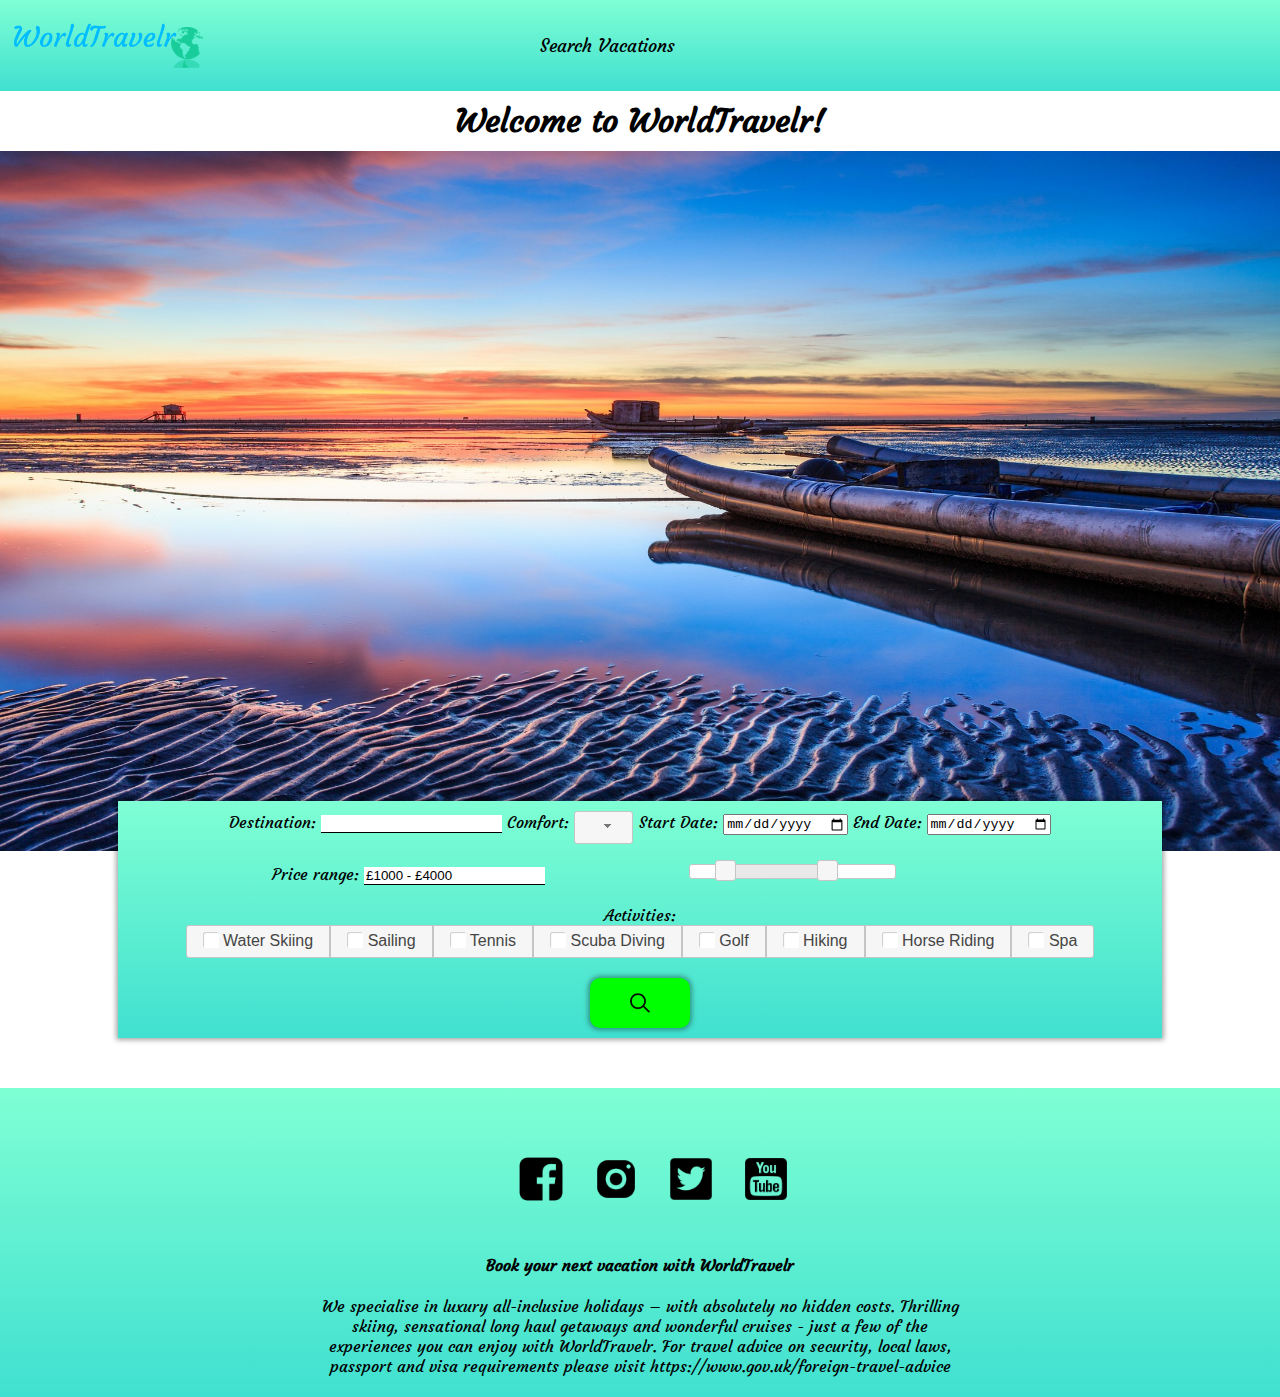
<file: index.html>
<!DOCTYPE html>
<html lang="en">
    <head>
        <meta charset="utf-8">
        <meta name="viewport" content="width=device-width,initial-scale=1.0;">
        <title>Home</title>
        <link href="https://fonts.googleapis.com/css?family=Courgette|Open+Sans+Condensed:300&display=swap" rel="stylesheet">
        <link type="text/css" rel="stylesheet" href="css/styles.css">
        <link rel="stylesheet" href="jquery-ui-1.12.1/jquery-ui.min.css">
        <script>
            var resorts = [
        {
            "id":"resort1",
            "destination":"Caribbean",
            "name":"Les Boucaniers",
            "location":"Martinique",
            "comfortLevel": "5",
            "activities":["water skiing", "tennis", "scuba diving", "spa"],
            "price":1254,
            "startDate":"2017-05-05",
            "endDate":"2019-12-31",
            "short_description":"The resort of Les Boucaniers is located on the laid-back beach-covered south coast of the island, and is perfectly placed for Martinique holidays that are both relaxing and awe-inspiring.",
            "picture":"images/resortpool.jpg",
            "long_description":"A divers' paradise in the Baie du Marin, a legendary spot.<br>Its bungalows are discreetly lodged in a tropical garden beside the white sand beach in superb Marin Bay. A magical site where you can enjoy a taste of everything, alone or with family or friends. Try water sports and the magnificent Club Med Spa*. You'll be enchanted by the exotic flavours of the local cuisine and the joyful spirit of the Caribbean.",
            "url":"resort1.html"
        },
        {
            "id":"resort2",
            "destination":"Indian Ocean",
            "name":"La Plantation d'Albion",
            "location":"Mauritius",
            "comfortLevel": "4",
            "activities":["kids club","golf", "scuba diving", "tennis", "sailing", "spa"],
            "price":2062,
            "startDate":"2017-01-01",
            "endDate":"2019-12-31",
            "short_description":"Beautifully located in one of the last remote creeks on the island, La Plantation d'Albion Club Med welcomes the most demanding of guests into a world of supreme refinement.",
            "picture":"images/infinityPool.jpg",
            "long_description":"In a remote beauty spot, savour the luxury of Mauritian lifestyle. <br> The idyllic natural setting is enhanced by the sublime decor designed by Marc Hertrich and Nicolas Adnet, and the Resort's top-end comfort is perfectly reflected in its beautifully spacious rooms. The exceptional CINQ MONDES Spa* and luxurious overflow pool add an ideally Zen touch.<br> The Resort is entirely devoted to fulfilling its guests' desires and offers discreet, personal service in its swimming areas, bars and 'Table Gourmet' restaurants.",
            "url":"resort2.html"
        },
        {
            "id":"resort3",
            "destination":"South America",
            "name":"Inkaterra Machu Picchu Pueblo Hotel",
            "location":"Peru",
            "comfortLevel": "5",
            "activities":["golf", "horse riding", "tennis", "spa"],
            "price":4075,
            "startDate":"2018-05-01",
            "endDate":"2018-10-25",
            "short_description":"Come and relax in one of the most luxurious Peruvian resorts, situated in the heart of the Andes mountain range. Experience beautiful views, supreme service, and activities for days.",
            "picture":"images/mountainPool.jpg",
            "long_description":"A rustic resort near Macchu Picchu, stay at this traveler's dream. <br> You will be amazed by the mountain air, and the five-star cabins you will live in during your stay. Views of the Andes mountains and the Peruvian rainforest will further enhance this experience. Enjoy horse riding, picturesque golf, or even a trip to our internationally acclaimed spa. <br> If you need a break from the activities, trap your palate and try any of our five restaurants on-site.",
            "url":"resort3.html"
        },
        {
            "id":"resort4",
            "destination":"Alps",
            "name":"Carlton Hotel St. Moritz",
            "location":"Switzerland",
            "comfortLevel": "3",
            "activities":["kids club","golf", "hiking", "horse riding", "spa"],
            "price":1789,
            "startDate":"2017-09-01",
            "endDate":"2020-06-30",
            "short_description":"Located in the Swiss Alps, the St. Moritz Resort and Spa will be your winter wonderland fantasy. Enjoy mountain activities and relax at the same time.",
            "picture":"images/AlpsChateau.jpg",
            "long_description":"Enjoy the majestic mountains of the Swiss Alps at the St. Moritz Resort and Spa. <br> Perfect for your inner outdoorsman, there are many things to do at this rustic chateau. Ride horses through the picturesque peaks or hike miles for the perfect view. Additionally, there are great activities for kids, so you can keep them distracted while you adventure. <br> Whatever you choose to do, the team will provide you with the best service possible and is committed to your comfort.",
            "url":"resort4.html"
        },
        {
            "id":"resort5",
            "destination":"Asia",
            "name":"Beach Villas Hotel",
            "location":"Singapore",
            "comfortLevel": "4",
            "activities":["water skiing", "scuba diving", "sailing", "spa"],
            "price":2745,
            "startDate":"2020-01-01",
            "endDate":"2020-12-31",
            "short_description":"Live in the lap of luxury at the Beach Villas Hotel, an aquatic heaven located in South Asia. Create your perfect holiday with a perfectly tailored experience, and allow us to spoil you.",
            "picture":"images/singapore.jpg",
            "long_description":"Visit the water of your dreams, when you stay at the Beach Villas Hotel. <br> This resort is beautifully tailored to provide the best water sports experience for anyone in the entirety of Asia. Hit the waves by going water skiing, sailing, or even go under the water and see the natural wildlife while scuba diving. <br> Once you need a break, indulge in our outdoor spa or enjoy a Michelin-starred dinner at our restaurants on premises. This resort promises not to disappoint.",
            "url":"resort5.html"
        },
        {
            "id":"resort6",
            "destination":"Africa",
            "name":"Hotel Fairmont Mara Safari Club",
            "location":"Kenya",
            "comfortLevel": "3",
            "activities":["kids club","golf", "hiking", "horse riding", "tennis"],
            "price":1500,
            "startDate":"2018-05-25",
            "endDate":"2021-09-30",
            "short_description":"The perfect place to bring your kids, this safari resort will take care of all your needs while providing an exciting experience. Take your African holiday here!",
            "picture":"images/safari.jpg",
            "long_description":"Jump into an exciting safari filled with beautiful landscapes and a variety of animals. <br> Experience world-class African hospitality, fun child activities, and all the animals you could ever want to see. Enjoy outdoor activities such as golf, tennis, horseback riding, and lots of hiking! Hotel Fairmont Mara Safari Club resort delivers all of those plus great amenities. <br> If you want an experience for the whole family to never forget, be sure to book your suite today!",
            "url":"resort6.html"
        },
        {
            "id":"resort7",
            "destination":"North and Central America",
            "name":"The Kahala Hotel & Resort",
            "location":"Hawaii",
            "comfortLevel": "5",
            "activities":["kids club","golf", "scuba diving", "tennis", "sailing", "spa", "water skiing", "scuba diving", "hiking", "horse riding"],
            "price":5000,
            "startDate":"2019-01-01",
            "endDate":"2024-12-31",
            "short_description":"Nestled on the most beautiful corner of Hawaii's Oahu Island, The Kahala Resort will take your breath away and deliver one of the best resort stays of your life. ",
            "picture":"images/hawaii.jpg",
            "long_description":"Make all your dreams come true in one of the most beautiful places on Earth. <br> The top-notch amenities and pristine service offered by The Kahala Resort is unmatched anywhere else. Enjoy a virtually unlimited set of daily activities to participate in, and visit our world-renowed spa for a relaxing afternoon. <br> Additionally, take advantage of our five-star dining and poolside bars for an added flair to your time. Kids are welcome as well, and have a separate set of activities.",
            "url":"resort7.html"
        }
    ]
        </script>
    </head>

    <body>
        <header>
            <!-- Nav bar -->
            <nav>
                <ul>
                    <li class="logo"><a href="index.html"><img src="images/logo.png"></a></li>
                    <li><a href="search.html">Search Vacations</a></li>
                </ul>
            </nav>
            <!-- end of nav bar -->
        </header>
        <h1>Welcome to WorldTravelr!</h1>
        <img class="fill" src="images/home-pic.jpg">
        <div class="search">
            <label for="destination">Destination:</label>
            <input id="destination" type="text">
            <label for="comfort">Comfort:</label>
            <select name="comfort" id="comfort">
                <option value="" selected></option>
                <option value=3>3</option>
                <option value=4>4</option>
                <option value=5>5</option>
            </select>
            <label for="start-date">Start Date:</label>
            <input type="date" id="start-date">
            <label for="end-date">End Date:</label>
            <input type="date" id="end-date">
            <br><br>
            <label for="amount">Price range:</label>
            <input type="text" id="amount" readonly class="goldSliderText">
            <div id="slider-range"></div>
            <br><br>
            <label for="activities">Activities:</label><br>
            <div id="activities">
                <input type="checkbox" id="water-skiing">
                <label for="water-skiing">Water Skiing</label>
                <input type="checkbox" id="sailing">
                <label for="sailing">Sailing</label>
                <input type="checkbox" id="tennis">
                <label for="tennis">Tennis</label>
                <input type="checkbox" id="scuba-diving">
                <label for="scuba-diving">Scuba Diving</label>
                <input type="checkbox" id="golf">
                <label for="golf">Golf</label>
                <input type="checkbox" id="hiking">
                <label for="hiking">Hiking</label>
                <input type="checkbox" id="horse-riding">
                <label for="horse-riding">Horse Riding</label>
                <input type="checkbox" id="spa">
                <label for="spa">Spa</label>
            </div>
            <br><br>
            <a class="search-link" href="search.html"><img class="search-img" src="images/glass.png"></a>
        </div>
        <!-- footer -->
        <footer>
            <ul>
                <li><a href="https://www.facebook.com"><img class="icon-link" src="images/facebook.png"></a></li>
                <li><a href="https://www.instagram.com"><img class="icon-link" src="images/instagram.png"></a></li>
                <li><a href="https://www.twitter.com"><img class="icon-link" src="images/twitter.png"></a></li>
                <li><a href="https://www.youtube.com"><img class="icon-link" src="images/youtube.png"></a></li>
            </ul>
            <div id="footertext">
                <h4>Book your next vacation with WorldTravelr</h4>
                <p>We specialise in luxury all-inclusive holidays – with absolutely no hidden costs. Thrilling skiing, sensational long haul getaways and wonderful cruises - just a few of the experiences you can enjoy with WorldTravelr. For travel advice on security, local laws, passport and visa requirements please visit https://www.gov.uk/foreign-travel-advice</p>
            </div>
        </footer>
        <script src="js/jquery-3.4.1.min.js"></script>
        <script src="jquery-ui-1.12.1/jquery-ui.min.js"></script>
        <script src="js/scripts.js"></script>
        <script src="js/form.js"></script>
    </body>
</html>
</file>
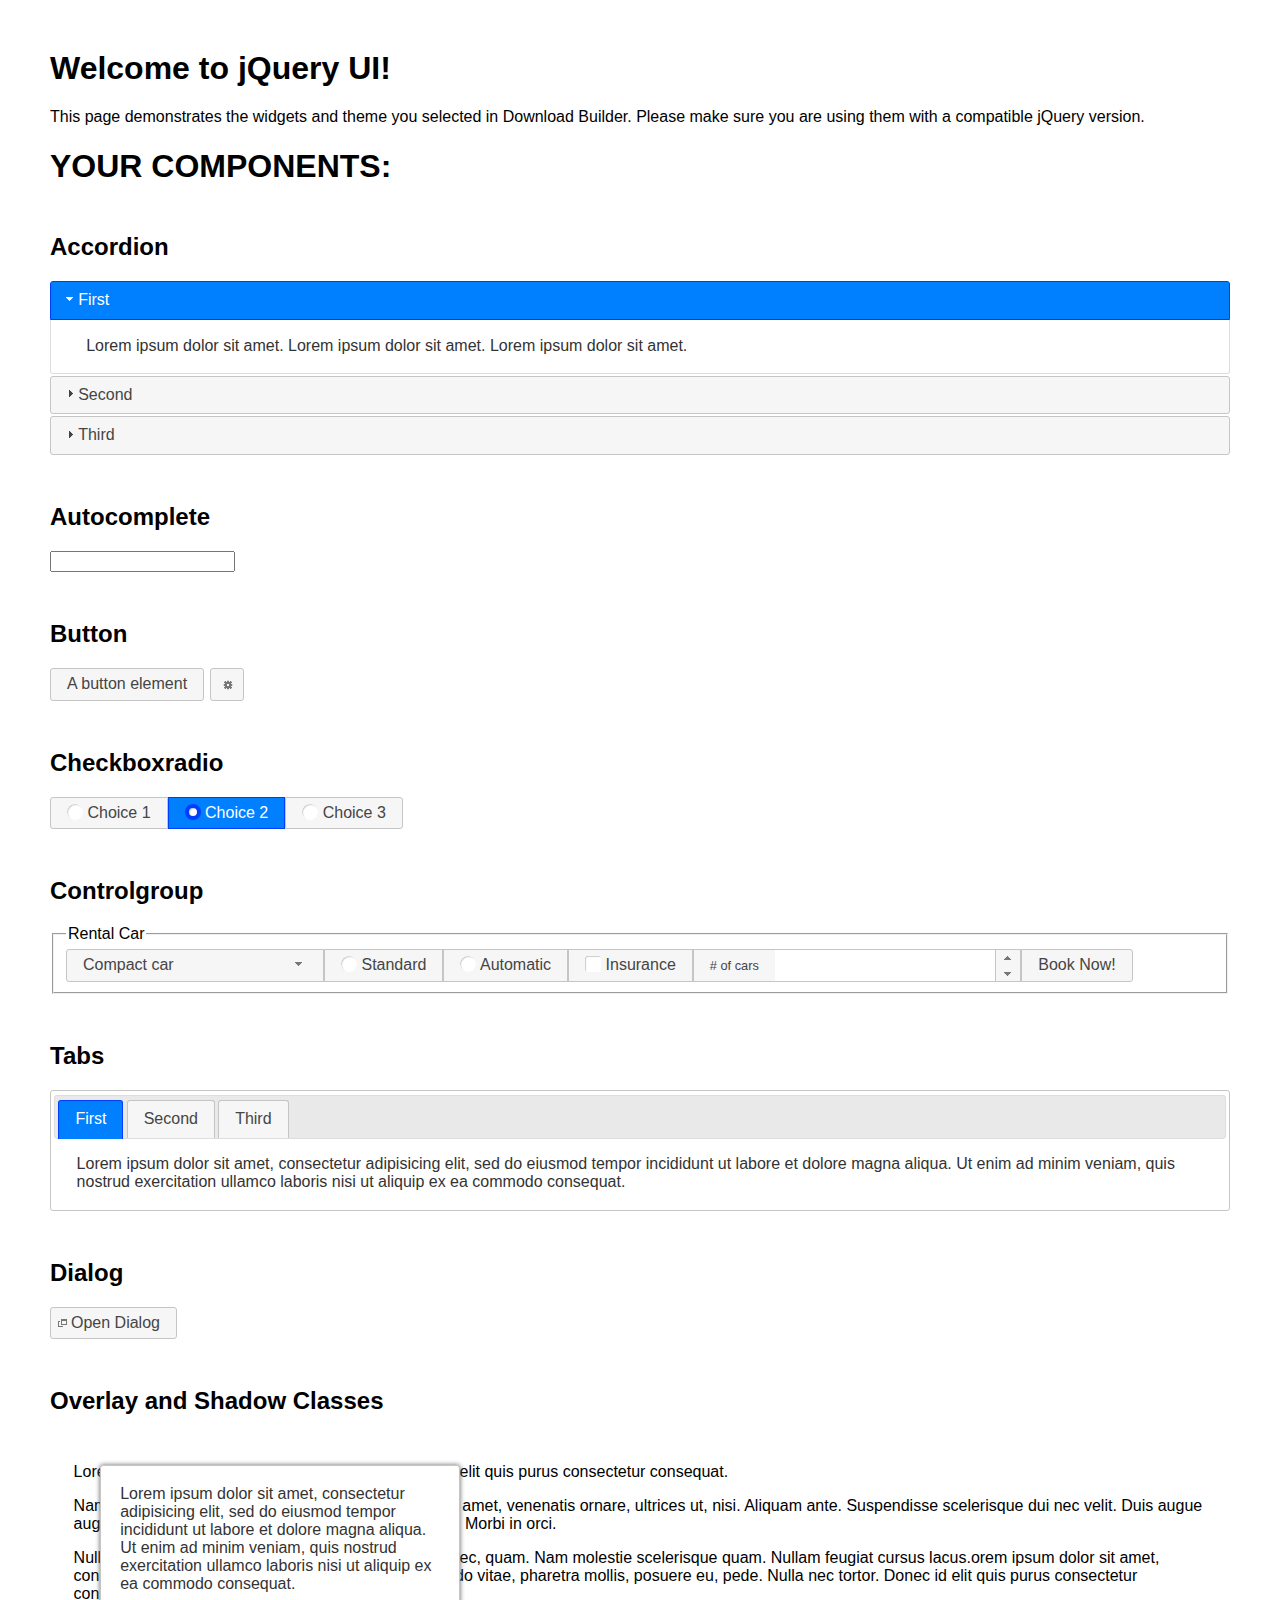
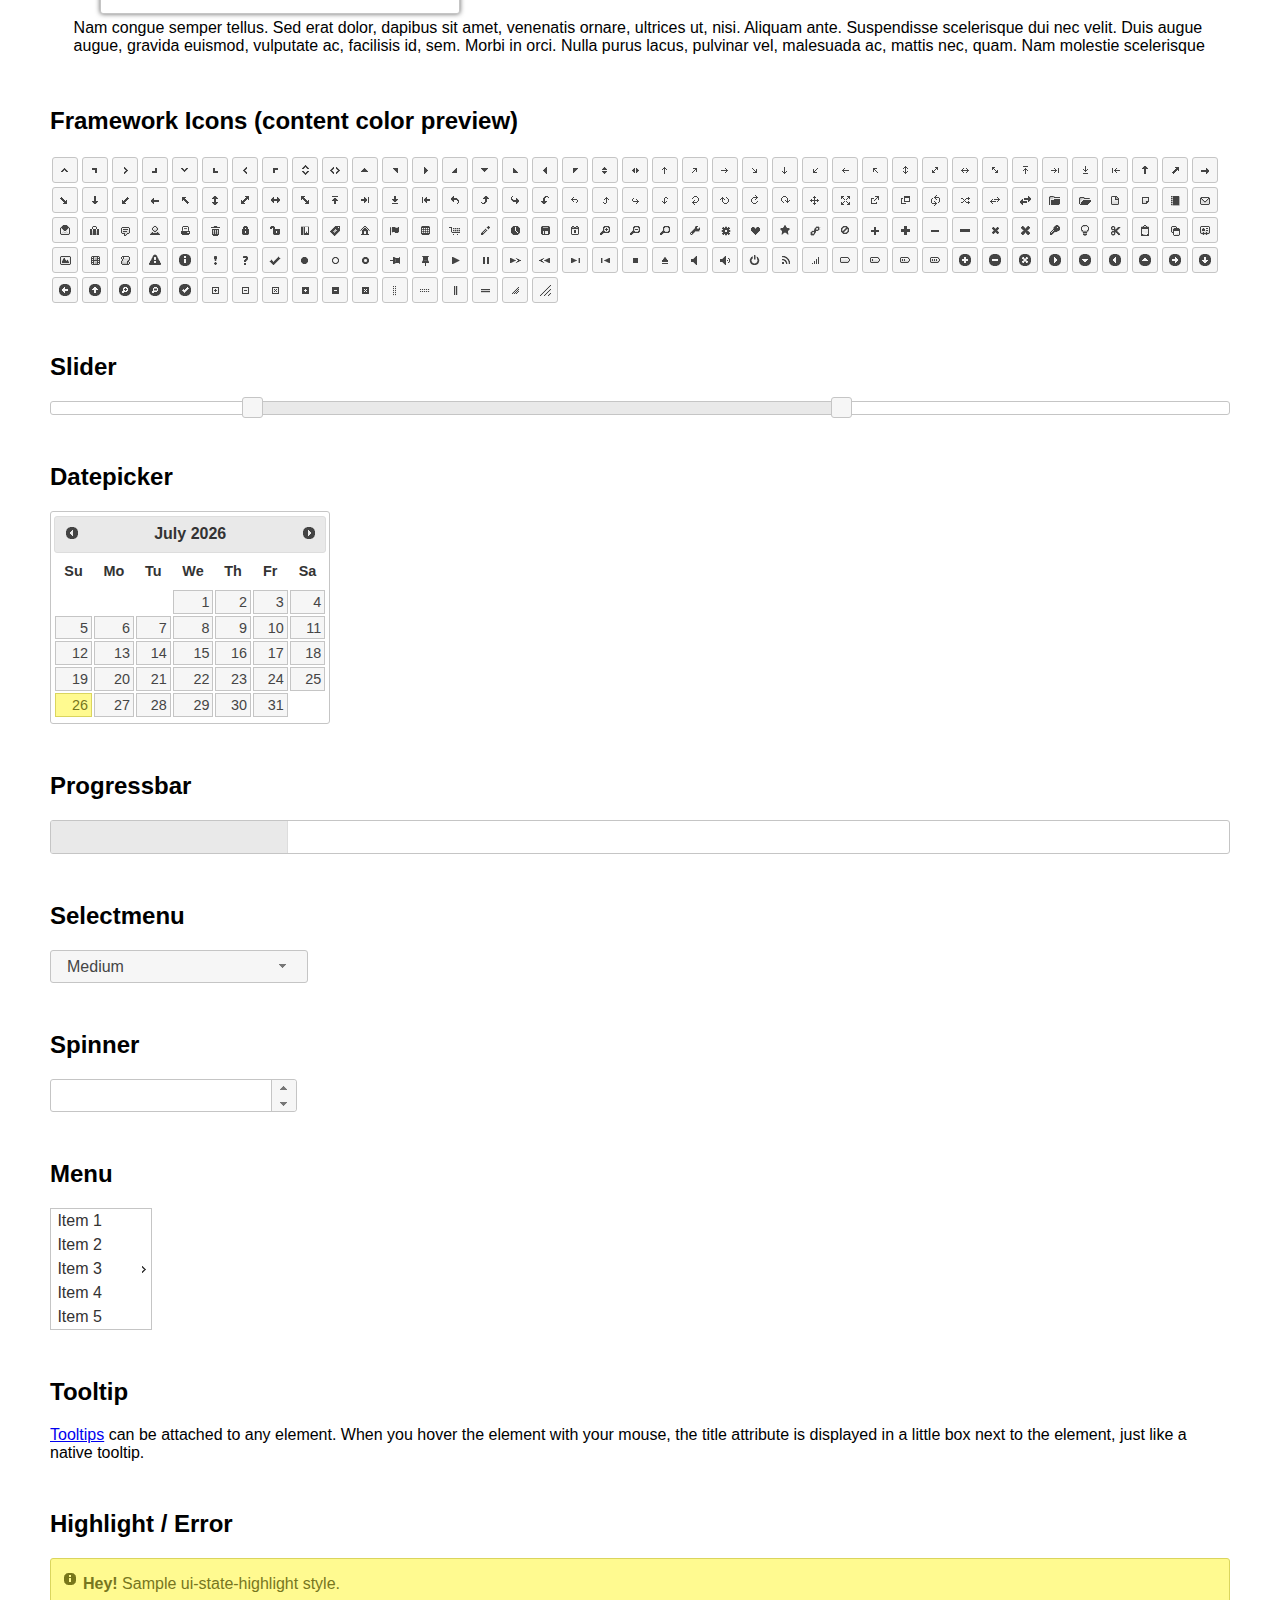
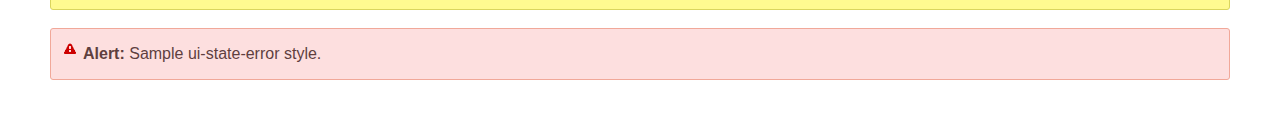
<file: jquery-ui-1.12.1/index.html>
<!doctype html>
<html lang="us">
<head>
	<meta charset="utf-8">
	<title>jQuery UI Example Page</title>
	<link href="jquery-ui.css" rel="stylesheet">
	<style>
	body{
		font-family: "Trebuchet MS", sans-serif;
		margin: 50px;
	}
	.demoHeaders {
		margin-top: 2em;
	}
	#dialog-link {
		padding: .4em 1em .4em 20px;
		text-decoration: none;
		position: relative;
	}
	#dialog-link span.ui-icon {
		margin: 0 5px 0 0;
		position: absolute;
		left: .2em;
		top: 50%;
		margin-top: -8px;
	}
	#icons {
		margin: 0;
		padding: 0;
	}
	#icons li {
		margin: 2px;
		position: relative;
		padding: 4px 0;
		cursor: pointer;
		float: left;
		list-style: none;
	}
	#icons span.ui-icon {
		float: left;
		margin: 0 4px;
	}
	.fakewindowcontain .ui-widget-overlay {
		position: absolute;
	}
	select {
		width: 200px;
	}
	</style>
</head>
<body>

<h1>Welcome to jQuery UI!</h1>

<div class="ui-widget">
	<p>This page demonstrates the widgets and theme you selected in Download Builder. Please make sure you are using them with a compatible jQuery version.</p>
</div>

<h1>YOUR COMPONENTS:</h1>


<!-- Accordion -->
<h2 class="demoHeaders">Accordion</h2>
<div id="accordion">
	<h3>First</h3>
	<div>Lorem ipsum dolor sit amet. Lorem ipsum dolor sit amet. Lorem ipsum dolor sit amet.</div>
	<h3>Second</h3>
	<div>Phasellus mattis tincidunt nibh.</div>
	<h3>Third</h3>
	<div>Nam dui erat, auctor a, dignissim quis.</div>
</div>



<!-- Autocomplete -->
<h2 class="demoHeaders">Autocomplete</h2>
<div>
	<input id="autocomplete" title="type &quot;a&quot;">
</div>



<!-- Button -->
<h2 class="demoHeaders">Button</h2>
<button id="button">A button element</button>
<button id="button-icon">An icon-only button</button>



<!-- Checkboxradio -->
<h2 class="demoHeaders">Checkboxradio</h2>
<form style="margin-top: 1em;">
	<div id="radioset">
		<input type="radio" id="radio1" name="radio"><label for="radio1">Choice 1</label>
		<input type="radio" id="radio2" name="radio" checked="checked"><label for="radio2">Choice 2</label>
		<input type="radio" id="radio3" name="radio"><label for="radio3">Choice 3</label>
	</div>
</form>



<!-- Controlgroup -->
<h2 class="demoHeaders">Controlgroup</h2>
<fieldset>
	<legend>Rental Car</legend>
	<div id="controlgroup">
		<select id="car-type">
			<option>Compact car</option>
			<option>Midsize car</option>
			<option>Full size car</option>
			<option>SUV</option>
			<option>Luxury</option>
			<option>Truck</option>
			<option>Van</option>
		</select>
		<label for="transmission-standard">Standard</label>
		<input type="radio" name="transmission" id="transmission-standard">
		<label for="transmission-automatic">Automatic</label>
		<input type="radio" name="transmission" id="transmission-automatic">
		<label for="insurance">Insurance</label>
		<input type="checkbox" name="insurance" id="insurance">
		<label for="horizontal-spinner" class="ui-controlgroup-label"># of cars</label>
		<input id="horizontal-spinner" class="ui-spinner-input">
		<button>Book Now!</button>
	</div>
</fieldset>



<!-- Tabs -->
<h2 class="demoHeaders">Tabs</h2>
<div id="tabs">
	<ul>
		<li><a href="#tabs-1">First</a></li>
		<li><a href="#tabs-2">Second</a></li>
		<li><a href="#tabs-3">Third</a></li>
	</ul>
	<div id="tabs-1">Lorem ipsum dolor sit amet, consectetur adipisicing elit, sed do eiusmod tempor incididunt ut labore et dolore magna aliqua. Ut enim ad minim veniam, quis nostrud exercitation ullamco laboris nisi ut aliquip ex ea commodo consequat.</div>
	<div id="tabs-2">Phasellus mattis tincidunt nibh. Cras orci urna, blandit id, pretium vel, aliquet ornare, felis. Maecenas scelerisque sem non nisl. Fusce sed lorem in enim dictum bibendum.</div>
	<div id="tabs-3">Nam dui erat, auctor a, dignissim quis, sollicitudin eu, felis. Pellentesque nisi urna, interdum eget, sagittis et, consequat vestibulum, lacus. Mauris porttitor ullamcorper augue.</div>
</div>



<h2 class="demoHeaders">Dialog</h2>
<p>
	<button id="dialog-link" class="ui-button ui-corner-all ui-widget">
		<span class="ui-icon ui-icon-newwin"></span>Open Dialog
	</button>
</p>

<h2 class="demoHeaders">Overlay and Shadow Classes</h2>
<div style="position: relative; width: 96%; height: 200px; padding:1% 2%; overflow:hidden;" class="fakewindowcontain">
	<p>Lorem ipsum dolor sit amet,  Nulla nec tortor. Donec id elit quis purus consectetur consequat. </p><p>Nam congue semper tellus. Sed erat dolor, dapibus sit amet, venenatis ornare, ultrices ut, nisi. Aliquam ante. Suspendisse scelerisque dui nec velit. Duis augue augue, gravida euismod, vulputate ac, facilisis id, sem. Morbi in orci. </p><p>Nulla purus lacus, pulvinar vel, malesuada ac, mattis nec, quam. Nam molestie scelerisque quam. Nullam feugiat cursus lacus.orem ipsum dolor sit amet, consectetur adipiscing elit. Donec libero risus, commodo vitae, pharetra mollis, posuere eu, pede. Nulla nec tortor. Donec id elit quis purus consectetur consequat. </p><p>Nam congue semper tellus. Sed erat dolor, dapibus sit amet, venenatis ornare, ultrices ut, nisi. Aliquam ante. Suspendisse scelerisque dui nec velit. Duis augue augue, gravida euismod, vulputate ac, facilisis id, sem. Morbi in orci. Nulla purus lacus, pulvinar vel, malesuada ac, mattis nec, quam. Nam molestie scelerisque quam. </p><p>Nullam feugiat cursus lacus.orem ipsum dolor sit amet, consectetur adipiscing elit. Donec libero risus, commodo vitae, pharetra mollis, posuere eu, pede. Nulla nec tortor. Donec id elit quis purus consectetur consequat. Nam congue semper tellus. Sed erat dolor, dapibus sit amet, venenatis ornare, ultrices ut, nisi. Aliquam ante. </p><p>Suspendisse scelerisque dui nec velit. Duis augue augue, gravida euismod, vulputate ac, facilisis id, sem. Morbi in orci. Nulla purus lacus, pulvinar vel, malesuada ac, mattis nec, quam. Nam molestie scelerisque quam. Nullam feugiat cursus lacus.orem ipsum dolor sit amet, consectetur adipiscing elit. Donec libero risus, commodo vitae, pharetra mollis, posuere eu, pede. Nulla nec tortor. Donec id elit quis purus consectetur consequat. Nam congue semper tellus. Sed erat dolor, dapibus sit amet, venenatis ornare, ultrices ut, nisi. </p>

	<!-- ui-dialog -->
	<div class="ui-widget-overlay ui-front"></div>
	<div style="position: absolute; width: 320px; left: 50px; top: 30px; padding: 1.2em" class="ui-widget ui-front ui-widget-content ui-corner-all ui-widget-shadow">
		Lorem ipsum dolor sit amet, consectetur adipisicing elit, sed do eiusmod tempor incididunt ut labore et dolore magna aliqua. Ut enim ad minim veniam, quis nostrud exercitation ullamco laboris nisi ut aliquip ex ea commodo consequat.
	</div>

</div>

<!-- ui-dialog -->
<div id="dialog" title="Dialog Title">
	<p>Lorem ipsum dolor sit amet, consectetur adipisicing elit, sed do eiusmod tempor incididunt ut labore et dolore magna aliqua. Ut enim ad minim veniam, quis nostrud exercitation ullamco laboris nisi ut aliquip ex ea commodo consequat.</p>
</div>



<h2 class="demoHeaders">Framework Icons (content color preview)</h2>
<ul id="icons" class="ui-widget ui-helper-clearfix">
	<li class="ui-state-default ui-corner-all" title=".ui-icon-caret-1-n"><span class="ui-icon ui-icon-caret-1-n"></span></li>
	<li class="ui-state-default ui-corner-all" title=".ui-icon-caret-1-ne"><span class="ui-icon ui-icon-caret-1-ne"></span></li>
	<li class="ui-state-default ui-corner-all" title=".ui-icon-caret-1-e"><span class="ui-icon ui-icon-caret-1-e"></span></li>
	<li class="ui-state-default ui-corner-all" title=".ui-icon-caret-1-se"><span class="ui-icon ui-icon-caret-1-se"></span></li>
	<li class="ui-state-default ui-corner-all" title=".ui-icon-caret-1-s"><span class="ui-icon ui-icon-caret-1-s"></span></li>
	<li class="ui-state-default ui-corner-all" title=".ui-icon-caret-1-sw"><span class="ui-icon ui-icon-caret-1-sw"></span></li>
	<li class="ui-state-default ui-corner-all" title=".ui-icon-caret-1-w"><span class="ui-icon ui-icon-caret-1-w"></span></li>
	<li class="ui-state-default ui-corner-all" title=".ui-icon-caret-1-nw"><span class="ui-icon ui-icon-caret-1-nw"></span></li>
	<li class="ui-state-default ui-corner-all" title=".ui-icon-caret-2-n-s"><span class="ui-icon ui-icon-caret-2-n-s"></span></li>
	<li class="ui-state-default ui-corner-all" title=".ui-icon-caret-2-e-w"><span class="ui-icon ui-icon-caret-2-e-w"></span></li>
	<li class="ui-state-default ui-corner-all" title=".ui-icon-triangle-1-n"><span class="ui-icon ui-icon-triangle-1-n"></span></li>
	<li class="ui-state-default ui-corner-all" title=".ui-icon-triangle-1-ne"><span class="ui-icon ui-icon-triangle-1-ne"></span></li>
	<li class="ui-state-default ui-corner-all" title=".ui-icon-triangle-1-e"><span class="ui-icon ui-icon-triangle-1-e"></span></li>
	<li class="ui-state-default ui-corner-all" title=".ui-icon-triangle-1-se"><span class="ui-icon ui-icon-triangle-1-se"></span></li>
	<li class="ui-state-default ui-corner-all" title=".ui-icon-triangle-1-s"><span class="ui-icon ui-icon-triangle-1-s"></span></li>
	<li class="ui-state-default ui-corner-all" title=".ui-icon-triangle-1-sw"><span class="ui-icon ui-icon-triangle-1-sw"></span></li>
	<li class="ui-state-default ui-corner-all" title=".ui-icon-triangle-1-w"><span class="ui-icon ui-icon-triangle-1-w"></span></li>
	<li class="ui-state-default ui-corner-all" title=".ui-icon-triangle-1-nw"><span class="ui-icon ui-icon-triangle-1-nw"></span></li>
	<li class="ui-state-default ui-corner-all" title=".ui-icon-triangle-2-n-s"><span class="ui-icon ui-icon-triangle-2-n-s"></span></li>
	<li class="ui-state-default ui-corner-all" title=".ui-icon-triangle-2-e-w"><span class="ui-icon ui-icon-triangle-2-e-w"></span></li>
	<li class="ui-state-default ui-corner-all" title=".ui-icon-arrow-1-n"><span class="ui-icon ui-icon-arrow-1-n"></span></li>
	<li class="ui-state-default ui-corner-all" title=".ui-icon-arrow-1-ne"><span class="ui-icon ui-icon-arrow-1-ne"></span></li>
	<li class="ui-state-default ui-corner-all" title=".ui-icon-arrow-1-e"><span class="ui-icon ui-icon-arrow-1-e"></span></li>
	<li class="ui-state-default ui-corner-all" title=".ui-icon-arrow-1-se"><span class="ui-icon ui-icon-arrow-1-se"></span></li>
	<li class="ui-state-default ui-corner-all" title=".ui-icon-arrow-1-s"><span class="ui-icon ui-icon-arrow-1-s"></span></li>
	<li class="ui-state-default ui-corner-all" title=".ui-icon-arrow-1-sw"><span class="ui-icon ui-icon-arrow-1-sw"></span></li>
	<li class="ui-state-default ui-corner-all" title=".ui-icon-arrow-1-w"><span class="ui-icon ui-icon-arrow-1-w"></span></li>
	<li class="ui-state-default ui-corner-all" title=".ui-icon-arrow-1-nw"><span class="ui-icon ui-icon-arrow-1-nw"></span></li>
	<li class="ui-state-default ui-corner-all" title=".ui-icon-arrow-2-n-s"><span class="ui-icon ui-icon-arrow-2-n-s"></span></li>
	<li class="ui-state-default ui-corner-all" title=".ui-icon-arrow-2-ne-sw"><span class="ui-icon ui-icon-arrow-2-ne-sw"></span></li>
	<li class="ui-state-default ui-corner-all" title=".ui-icon-arrow-2-e-w"><span class="ui-icon ui-icon-arrow-2-e-w"></span></li>
	<li class="ui-state-default ui-corner-all" title=".ui-icon-arrow-2-se-nw"><span class="ui-icon ui-icon-arrow-2-se-nw"></span></li>
	<li class="ui-state-default ui-corner-all" title=".ui-icon-arrowstop-1-n"><span class="ui-icon ui-icon-arrowstop-1-n"></span></li>
	<li class="ui-state-default ui-corner-all" title=".ui-icon-arrowstop-1-e"><span class="ui-icon ui-icon-arrowstop-1-e"></span></li>
	<li class="ui-state-default ui-corner-all" title=".ui-icon-arrowstop-1-s"><span class="ui-icon ui-icon-arrowstop-1-s"></span></li>
	<li class="ui-state-default ui-corner-all" title=".ui-icon-arrowstop-1-w"><span class="ui-icon ui-icon-arrowstop-1-w"></span></li>
	<li class="ui-state-default ui-corner-all" title=".ui-icon-arrowthick-1-n"><span class="ui-icon ui-icon-arrowthick-1-n"></span></li>
	<li class="ui-state-default ui-corner-all" title=".ui-icon-arrowthick-1-ne"><span class="ui-icon ui-icon-arrowthick-1-ne"></span></li>
	<li class="ui-state-default ui-corner-all" title=".ui-icon-arrowthick-1-e"><span class="ui-icon ui-icon-arrowthick-1-e"></span></li>
	<li class="ui-state-default ui-corner-all" title=".ui-icon-arrowthick-1-se"><span class="ui-icon ui-icon-arrowthick-1-se"></span></li>
	<li class="ui-state-default ui-corner-all" title=".ui-icon-arrowthick-1-s"><span class="ui-icon ui-icon-arrowthick-1-s"></span></li>
	<li class="ui-state-default ui-corner-all" title=".ui-icon-arrowthick-1-sw"><span class="ui-icon ui-icon-arrowthick-1-sw"></span></li>
	<li class="ui-state-default ui-corner-all" title=".ui-icon-arrowthick-1-w"><span class="ui-icon ui-icon-arrowthick-1-w"></span></li>
	<li class="ui-state-default ui-corner-all" title=".ui-icon-arrowthick-1-nw"><span class="ui-icon ui-icon-arrowthick-1-nw"></span></li>
	<li class="ui-state-default ui-corner-all" title=".ui-icon-arrowthick-2-n-s"><span class="ui-icon ui-icon-arrowthick-2-n-s"></span></li>
	<li class="ui-state-default ui-corner-all" title=".ui-icon-arrowthick-2-ne-sw"><span class="ui-icon ui-icon-arrowthick-2-ne-sw"></span></li>
	<li class="ui-state-default ui-corner-all" title=".ui-icon-arrowthick-2-e-w"><span class="ui-icon ui-icon-arrowthick-2-e-w"></span></li>
	<li class="ui-state-default ui-corner-all" title=".ui-icon-arrowthick-2-se-nw"><span class="ui-icon ui-icon-arrowthick-2-se-nw"></span></li>
	<li class="ui-state-default ui-corner-all" title=".ui-icon-arrowthickstop-1-n"><span class="ui-icon ui-icon-arrowthickstop-1-n"></span></li>
	<li class="ui-state-default ui-corner-all" title=".ui-icon-arrowthickstop-1-e"><span class="ui-icon ui-icon-arrowthickstop-1-e"></span></li>
	<li class="ui-state-default ui-corner-all" title=".ui-icon-arrowthickstop-1-s"><span class="ui-icon ui-icon-arrowthickstop-1-s"></span></li>
	<li class="ui-state-default ui-corner-all" title=".ui-icon-arrowthickstop-1-w"><span class="ui-icon ui-icon-arrowthickstop-1-w"></span></li>
	<li class="ui-state-default ui-corner-all" title=".ui-icon-arrowreturnthick-1-w"><span class="ui-icon ui-icon-arrowreturnthick-1-w"></span></li>
	<li class="ui-state-default ui-corner-all" title=".ui-icon-arrowreturnthick-1-n"><span class="ui-icon ui-icon-arrowreturnthick-1-n"></span></li>
	<li class="ui-state-default ui-corner-all" title=".ui-icon-arrowreturnthick-1-e"><span class="ui-icon ui-icon-arrowreturnthick-1-e"></span></li>
	<li class="ui-state-default ui-corner-all" title=".ui-icon-arrowreturnthick-1-s"><span class="ui-icon ui-icon-arrowreturnthick-1-s"></span></li>
	<li class="ui-state-default ui-corner-all" title=".ui-icon-arrowreturn-1-w"><span class="ui-icon ui-icon-arrowreturn-1-w"></span></li>
	<li class="ui-state-default ui-corner-all" title=".ui-icon-arrowreturn-1-n"><span class="ui-icon ui-icon-arrowreturn-1-n"></span></li>
	<li class="ui-state-default ui-corner-all" title=".ui-icon-arrowreturn-1-e"><span class="ui-icon ui-icon-arrowreturn-1-e"></span></li>
	<li class="ui-state-default ui-corner-all" title=".ui-icon-arrowreturn-1-s"><span class="ui-icon ui-icon-arrowreturn-1-s"></span></li>
	<li class="ui-state-default ui-corner-all" title=".ui-icon-arrowrefresh-1-w"><span class="ui-icon ui-icon-arrowrefresh-1-w"></span></li>
	<li class="ui-state-default ui-corner-all" title=".ui-icon-arrowrefresh-1-n"><span class="ui-icon ui-icon-arrowrefresh-1-n"></span></li>
	<li class="ui-state-default ui-corner-all" title=".ui-icon-arrowrefresh-1-e"><span class="ui-icon ui-icon-arrowrefresh-1-e"></span></li>
	<li class="ui-state-default ui-corner-all" title=".ui-icon-arrowrefresh-1-s"><span class="ui-icon ui-icon-arrowrefresh-1-s"></span></li>
	<li class="ui-state-default ui-corner-all" title=".ui-icon-arrow-4"><span class="ui-icon ui-icon-arrow-4"></span></li>
	<li class="ui-state-default ui-corner-all" title=".ui-icon-arrow-4-diag"><span class="ui-icon ui-icon-arrow-4-diag"></span></li>
	<li class="ui-state-default ui-corner-all" title=".ui-icon-extlink"><span class="ui-icon ui-icon-extlink"></span></li>
	<li class="ui-state-default ui-corner-all" title=".ui-icon-newwin"><span class="ui-icon ui-icon-newwin"></span></li>
	<li class="ui-state-default ui-corner-all" title=".ui-icon-refresh"><span class="ui-icon ui-icon-refresh"></span></li>
	<li class="ui-state-default ui-corner-all" title=".ui-icon-shuffle"><span class="ui-icon ui-icon-shuffle"></span></li>
	<li class="ui-state-default ui-corner-all" title=".ui-icon-transfer-e-w"><span class="ui-icon ui-icon-transfer-e-w"></span></li>
	<li class="ui-state-default ui-corner-all" title=".ui-icon-transferthick-e-w"><span class="ui-icon ui-icon-transferthick-e-w"></span></li>
	<li class="ui-state-default ui-corner-all" title=".ui-icon-folder-collapsed"><span class="ui-icon ui-icon-folder-collapsed"></span></li>
	<li class="ui-state-default ui-corner-all" title=".ui-icon-folder-open"><span class="ui-icon ui-icon-folder-open"></span></li>
	<li class="ui-state-default ui-corner-all" title=".ui-icon-document"><span class="ui-icon ui-icon-document"></span></li>
	<li class="ui-state-default ui-corner-all" title=".ui-icon-document-b"><span class="ui-icon ui-icon-document-b"></span></li>
	<li class="ui-state-default ui-corner-all" title=".ui-icon-note"><span class="ui-icon ui-icon-note"></span></li>
	<li class="ui-state-default ui-corner-all" title=".ui-icon-mail-closed"><span class="ui-icon ui-icon-mail-closed"></span></li>
	<li class="ui-state-default ui-corner-all" title=".ui-icon-mail-open"><span class="ui-icon ui-icon-mail-open"></span></li>
	<li class="ui-state-default ui-corner-all" title=".ui-icon-suitcase"><span class="ui-icon ui-icon-suitcase"></span></li>
	<li class="ui-state-default ui-corner-all" title=".ui-icon-comment"><span class="ui-icon ui-icon-comment"></span></li>
	<li class="ui-state-default ui-corner-all" title=".ui-icon-person"><span class="ui-icon ui-icon-person"></span></li>
	<li class="ui-state-default ui-corner-all" title=".ui-icon-print"><span class="ui-icon ui-icon-print"></span></li>
	<li class="ui-state-default ui-corner-all" title=".ui-icon-trash"><span class="ui-icon ui-icon-trash"></span></li>
	<li class="ui-state-default ui-corner-all" title=".ui-icon-locked"><span class="ui-icon ui-icon-locked"></span></li>
	<li class="ui-state-default ui-corner-all" title=".ui-icon-unlocked"><span class="ui-icon ui-icon-unlocked"></span></li>
	<li class="ui-state-default ui-corner-all" title=".ui-icon-bookmark"><span class="ui-icon ui-icon-bookmark"></span></li>
	<li class="ui-state-default ui-corner-all" title=".ui-icon-tag"><span class="ui-icon ui-icon-tag"></span></li>
	<li class="ui-state-default ui-corner-all" title=".ui-icon-home"><span class="ui-icon ui-icon-home"></span></li>
	<li class="ui-state-default ui-corner-all" title=".ui-icon-flag"><span class="ui-icon ui-icon-flag"></span></li>
	<li class="ui-state-default ui-corner-all" title=".ui-icon-calculator"><span class="ui-icon ui-icon-calculator"></span></li>
	<li class="ui-state-default ui-corner-all" title=".ui-icon-cart"><span class="ui-icon ui-icon-cart"></span></li>
	<li class="ui-state-default ui-corner-all" title=".ui-icon-pencil"><span class="ui-icon ui-icon-pencil"></span></li>
	<li class="ui-state-default ui-corner-all" title=".ui-icon-clock"><span class="ui-icon ui-icon-clock"></span></li>
	<li class="ui-state-default ui-corner-all" title=".ui-icon-disk"><span class="ui-icon ui-icon-disk"></span></li>
	<li class="ui-state-default ui-corner-all" title=".ui-icon-calendar"><span class="ui-icon ui-icon-calendar"></span></li>
	<li class="ui-state-default ui-corner-all" title=".ui-icon-zoomin"><span class="ui-icon ui-icon-zoomin"></span></li>
	<li class="ui-state-default ui-corner-all" title=".ui-icon-zoomout"><span class="ui-icon ui-icon-zoomout"></span></li>
	<li class="ui-state-default ui-corner-all" title=".ui-icon-search"><span class="ui-icon ui-icon-search"></span></li>
	<li class="ui-state-default ui-corner-all" title=".ui-icon-wrench"><span class="ui-icon ui-icon-wrench"></span></li>
	<li class="ui-state-default ui-corner-all" title=".ui-icon-gear"><span class="ui-icon ui-icon-gear"></span></li>
	<li class="ui-state-default ui-corner-all" title=".ui-icon-heart"><span class="ui-icon ui-icon-heart"></span></li>
	<li class="ui-state-default ui-corner-all" title=".ui-icon-star"><span class="ui-icon ui-icon-star"></span></li>
	<li class="ui-state-default ui-corner-all" title=".ui-icon-link"><span class="ui-icon ui-icon-link"></span></li>
	<li class="ui-state-default ui-corner-all" title=".ui-icon-cancel"><span class="ui-icon ui-icon-cancel"></span></li>
	<li class="ui-state-default ui-corner-all" title=".ui-icon-plus"><span class="ui-icon ui-icon-plus"></span></li>
	<li class="ui-state-default ui-corner-all" title=".ui-icon-plusthick"><span class="ui-icon ui-icon-plusthick"></span></li>
	<li class="ui-state-default ui-corner-all" title=".ui-icon-minus"><span class="ui-icon ui-icon-minus"></span></li>
	<li class="ui-state-default ui-corner-all" title=".ui-icon-minusthick"><span class="ui-icon ui-icon-minusthick"></span></li>
	<li class="ui-state-default ui-corner-all" title=".ui-icon-close"><span class="ui-icon ui-icon-close"></span></li>
	<li class="ui-state-default ui-corner-all" title=".ui-icon-closethick"><span class="ui-icon ui-icon-closethick"></span></li>
	<li class="ui-state-default ui-corner-all" title=".ui-icon-key"><span class="ui-icon ui-icon-key"></span></li>
	<li class="ui-state-default ui-corner-all" title=".ui-icon-lightbulb"><span class="ui-icon ui-icon-lightbulb"></span></li>
	<li class="ui-state-default ui-corner-all" title=".ui-icon-scissors"><span class="ui-icon ui-icon-scissors"></span></li>
	<li class="ui-state-default ui-corner-all" title=".ui-icon-clipboard"><span class="ui-icon ui-icon-clipboard"></span></li>
	<li class="ui-state-default ui-corner-all" title=".ui-icon-copy"><span class="ui-icon ui-icon-copy"></span></li>
	<li class="ui-state-default ui-corner-all" title=".ui-icon-contact"><span class="ui-icon ui-icon-contact"></span></li>
	<li class="ui-state-default ui-corner-all" title=".ui-icon-image"><span class="ui-icon ui-icon-image"></span></li>
	<li class="ui-state-default ui-corner-all" title=".ui-icon-video"><span class="ui-icon ui-icon-video"></span></li>
	<li class="ui-state-default ui-corner-all" title=".ui-icon-script"><span class="ui-icon ui-icon-script"></span></li>
	<li class="ui-state-default ui-corner-all" title=".ui-icon-alert"><span class="ui-icon ui-icon-alert"></span></li>
	<li class="ui-state-default ui-corner-all" title=".ui-icon-info"><span class="ui-icon ui-icon-info"></span></li>
	<li class="ui-state-default ui-corner-all" title=".ui-icon-notice"><span class="ui-icon ui-icon-notice"></span></li>
	<li class="ui-state-default ui-corner-all" title=".ui-icon-help"><span class="ui-icon ui-icon-help"></span></li>
	<li class="ui-state-default ui-corner-all" title=".ui-icon-check"><span class="ui-icon ui-icon-check"></span></li>
	<li class="ui-state-default ui-corner-all" title=".ui-icon-bullet"><span class="ui-icon ui-icon-bullet"></span></li>
	<li class="ui-state-default ui-corner-all" title=".ui-icon-radio-off"><span class="ui-icon ui-icon-radio-off"></span></li>
	<li class="ui-state-default ui-corner-all" title=".ui-icon-radio-on"><span class="ui-icon ui-icon-radio-on"></span></li>
	<li class="ui-state-default ui-corner-all" title=".ui-icon-pin-w"><span class="ui-icon ui-icon-pin-w"></span></li>
	<li class="ui-state-default ui-corner-all" title=".ui-icon-pin-s"><span class="ui-icon ui-icon-pin-s"></span></li>
	<li class="ui-state-default ui-corner-all" title=".ui-icon-play"><span class="ui-icon ui-icon-play"></span></li>
	<li class="ui-state-default ui-corner-all" title=".ui-icon-pause"><span class="ui-icon ui-icon-pause"></span></li>
	<li class="ui-state-default ui-corner-all" title=".ui-icon-seek-next"><span class="ui-icon ui-icon-seek-next"></span></li>
	<li class="ui-state-default ui-corner-all" title=".ui-icon-seek-prev"><span class="ui-icon ui-icon-seek-prev"></span></li>
	<li class="ui-state-default ui-corner-all" title=".ui-icon-seek-end"><span class="ui-icon ui-icon-seek-end"></span></li>
	<li class="ui-state-default ui-corner-all" title=".ui-icon-seek-first"><span class="ui-icon ui-icon-seek-first"></span></li>
	<li class="ui-state-default ui-corner-all" title=".ui-icon-stop"><span class="ui-icon ui-icon-stop"></span></li>
	<li class="ui-state-default ui-corner-all" title=".ui-icon-eject"><span class="ui-icon ui-icon-eject"></span></li>
	<li class="ui-state-default ui-corner-all" title=".ui-icon-volume-off"><span class="ui-icon ui-icon-volume-off"></span></li>
	<li class="ui-state-default ui-corner-all" title=".ui-icon-volume-on"><span class="ui-icon ui-icon-volume-on"></span></li>
	<li class="ui-state-default ui-corner-all" title=".ui-icon-power"><span class="ui-icon ui-icon-power"></span></li>
	<li class="ui-state-default ui-corner-all" title=".ui-icon-signal-diag"><span class="ui-icon ui-icon-signal-diag"></span></li>
	<li class="ui-state-default ui-corner-all" title=".ui-icon-signal"><span class="ui-icon ui-icon-signal"></span></li>
	<li class="ui-state-default ui-corner-all" title=".ui-icon-battery-0"><span class="ui-icon ui-icon-battery-0"></span></li>
	<li class="ui-state-default ui-corner-all" title=".ui-icon-battery-1"><span class="ui-icon ui-icon-battery-1"></span></li>
	<li class="ui-state-default ui-corner-all" title=".ui-icon-battery-2"><span class="ui-icon ui-icon-battery-2"></span></li>
	<li class="ui-state-default ui-corner-all" title=".ui-icon-battery-3"><span class="ui-icon ui-icon-battery-3"></span></li>
	<li class="ui-state-default ui-corner-all" title=".ui-icon-circle-plus"><span class="ui-icon ui-icon-circle-plus"></span></li>
	<li class="ui-state-default ui-corner-all" title=".ui-icon-circle-minus"><span class="ui-icon ui-icon-circle-minus"></span></li>
	<li class="ui-state-default ui-corner-all" title=".ui-icon-circle-close"><span class="ui-icon ui-icon-circle-close"></span></li>
	<li class="ui-state-default ui-corner-all" title=".ui-icon-circle-triangle-e"><span class="ui-icon ui-icon-circle-triangle-e"></span></li>
	<li class="ui-state-default ui-corner-all" title=".ui-icon-circle-triangle-s"><span class="ui-icon ui-icon-circle-triangle-s"></span></li>
	<li class="ui-state-default ui-corner-all" title=".ui-icon-circle-triangle-w"><span class="ui-icon ui-icon-circle-triangle-w"></span></li>
	<li class="ui-state-default ui-corner-all" title=".ui-icon-circle-triangle-n"><span class="ui-icon ui-icon-circle-triangle-n"></span></li>
	<li class="ui-state-default ui-corner-all" title=".ui-icon-circle-arrow-e"><span class="ui-icon ui-icon-circle-arrow-e"></span></li>
	<li class="ui-state-default ui-corner-all" title=".ui-icon-circle-arrow-s"><span class="ui-icon ui-icon-circle-arrow-s"></span></li>
	<li class="ui-state-default ui-corner-all" title=".ui-icon-circle-arrow-w"><span class="ui-icon ui-icon-circle-arrow-w"></span></li>
	<li class="ui-state-default ui-corner-all" title=".ui-icon-circle-arrow-n"><span class="ui-icon ui-icon-circle-arrow-n"></span></li>
	<li class="ui-state-default ui-corner-all" title=".ui-icon-circle-zoomin"><span class="ui-icon ui-icon-circle-zoomin"></span></li>
	<li class="ui-state-default ui-corner-all" title=".ui-icon-circle-zoomout"><span class="ui-icon ui-icon-circle-zoomout"></span></li>
	<li class="ui-state-default ui-corner-all" title=".ui-icon-circle-check"><span class="ui-icon ui-icon-circle-check"></span></li>
	<li class="ui-state-default ui-corner-all" title=".ui-icon-circlesmall-plus"><span class="ui-icon ui-icon-circlesmall-plus"></span></li>
	<li class="ui-state-default ui-corner-all" title=".ui-icon-circlesmall-minus"><span class="ui-icon ui-icon-circlesmall-minus"></span></li>
	<li class="ui-state-default ui-corner-all" title=".ui-icon-circlesmall-close"><span class="ui-icon ui-icon-circlesmall-close"></span></li>
	<li class="ui-state-default ui-corner-all" title=".ui-icon-squaresmall-plus"><span class="ui-icon ui-icon-squaresmall-plus"></span></li>
	<li class="ui-state-default ui-corner-all" title=".ui-icon-squaresmall-minus"><span class="ui-icon ui-icon-squaresmall-minus"></span></li>
	<li class="ui-state-default ui-corner-all" title=".ui-icon-squaresmall-close"><span class="ui-icon ui-icon-squaresmall-close"></span></li>
	<li class="ui-state-default ui-corner-all" title=".ui-icon-grip-dotted-vertical"><span class="ui-icon ui-icon-grip-dotted-vertical"></span></li>
	<li class="ui-state-default ui-corner-all" title=".ui-icon-grip-dotted-horizontal"><span class="ui-icon ui-icon-grip-dotted-horizontal"></span></li>
	<li class="ui-state-default ui-corner-all" title=".ui-icon-grip-solid-vertical"><span class="ui-icon ui-icon-grip-solid-vertical"></span></li>
	<li class="ui-state-default ui-corner-all" title=".ui-icon-grip-solid-horizontal"><span class="ui-icon ui-icon-grip-solid-horizontal"></span></li>
	<li class="ui-state-default ui-corner-all" title=".ui-icon-gripsmall-diagonal-se"><span class="ui-icon ui-icon-gripsmall-diagonal-se"></span></li>
	<li class="ui-state-default ui-corner-all" title=".ui-icon-grip-diagonal-se"><span class="ui-icon ui-icon-grip-diagonal-se"></span></li>
</ul>


<!-- Slider -->
<h2 class="demoHeaders">Slider</h2>
<div id="slider"></div>



<!-- Datepicker -->
<h2 class="demoHeaders">Datepicker</h2>
<div id="datepicker"></div>



<!-- Progressbar -->
<h2 class="demoHeaders">Progressbar</h2>
<div id="progressbar"></div>



<!-- Progressbar -->
<h2 class="demoHeaders">Selectmenu</h2>
<select id="selectmenu">
	<option>Slower</option>
	<option>Slow</option>
	<option selected="selected">Medium</option>
	<option>Fast</option>
	<option>Faster</option>
</select>



<!-- Spinner -->
<h2 class="demoHeaders">Spinner</h2>
<input id="spinner">



<!-- Menu -->
<h2 class="demoHeaders">Menu</h2>
<ul style="width:100px;" id="menu">
	<li><div>Item 1</div></li>
	<li><div>Item 2</div></li>
	<li><div>Item 3</div>
		<ul>
			<li><div>Item 3-1</div></li>
			<li><div>Item 3-2</div></li>
			<li><div>Item 3-3</div></li>
			<li><div>Item 3-4</div></li>
			<li><div>Item 3-5</div></li>
		</ul>
	</li>
	<li><div>Item 4</div></li>
	<li><div>Item 5</div></li>
</ul>



<!-- Tooltip -->
<h2 class="demoHeaders">Tooltip</h2>
<p id="tooltip">
	<a href="#" title="That&apos;s what this widget is">Tooltips</a> can be attached to any element. When you hover
the element with your mouse, the title attribute is displayed in a little box next to the element, just like a native tooltip.
</p>


<!-- Highlight / Error -->
<h2 class="demoHeaders">Highlight / Error</h2>
<div class="ui-widget">
	<div class="ui-state-highlight ui-corner-all" style="margin-top: 20px; padding: 0 .7em;">
		<p><span class="ui-icon ui-icon-info" style="float: left; margin-right: .3em;"></span>
		<strong>Hey!</strong> Sample ui-state-highlight style.</p>
	</div>
</div>
<br>
<div class="ui-widget">
	<div class="ui-state-error ui-corner-all" style="padding: 0 .7em;">
		<p><span class="ui-icon ui-icon-alert" style="float: left; margin-right: .3em;"></span>
		<strong>Alert:</strong> Sample ui-state-error style.</p>
	</div>
</div>

<script src="external/jquery/jquery.js"></script>
<script src="jquery-ui.js"></script>
<script>

$( "#accordion" ).accordion();



var availableTags = [
	"ActionScript",
	"AppleScript",
	"Asp",
	"BASIC",
	"C",
	"C++",
	"Clojure",
	"COBOL",
	"ColdFusion",
	"Erlang",
	"Fortran",
	"Groovy",
	"Haskell",
	"Java",
	"JavaScript",
	"Lisp",
	"Perl",
	"PHP",
	"Python",
	"Ruby",
	"Scala",
	"Scheme"
];
$( "#autocomplete" ).autocomplete({
	source: availableTags
});



$( "#button" ).button();
$( "#button-icon" ).button({
	icon: "ui-icon-gear",
	showLabel: false
});



$( "#radioset" ).buttonset();



$( "#controlgroup" ).controlgroup();



$( "#tabs" ).tabs();



$( "#dialog" ).dialog({
	autoOpen: false,
	width: 400,
	buttons: [
		{
			text: "Ok",
			click: function() {
				$( this ).dialog( "close" );
			}
		},
		{
			text: "Cancel",
			click: function() {
				$( this ).dialog( "close" );
			}
		}
	]
});

// Link to open the dialog
$( "#dialog-link" ).click(function( event ) {
	$( "#dialog" ).dialog( "open" );
	event.preventDefault();
});



$( "#datepicker" ).datepicker({
	inline: true
});



$( "#slider" ).slider({
	range: true,
	values: [ 17, 67 ]
});



$( "#progressbar" ).progressbar({
	value: 20
});



$( "#spinner" ).spinner();



$( "#menu" ).menu();



$( "#tooltip" ).tooltip();



$( "#selectmenu" ).selectmenu();


// Hover states on the static widgets
$( "#dialog-link, #icons li" ).hover(
	function() {
		$( this ).addClass( "ui-state-hover" );
	},
	function() {
		$( this ).removeClass( "ui-state-hover" );
	}
);
</script>
</body>
</html>
</file>
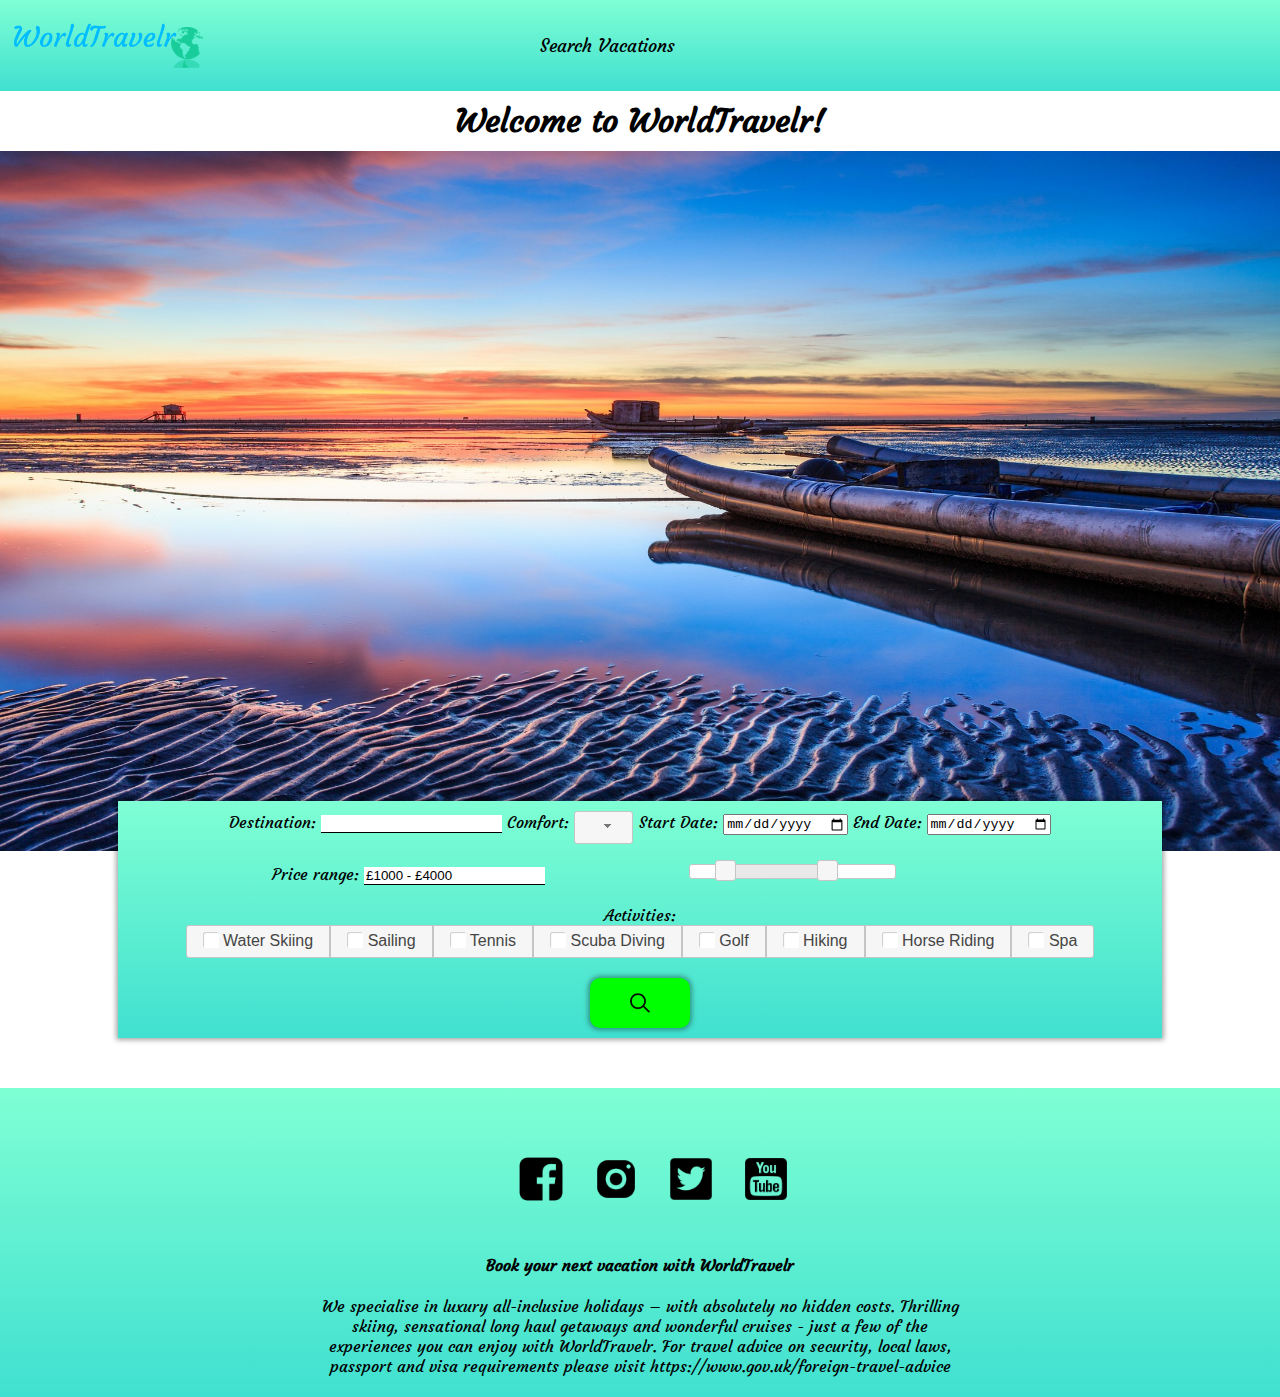
<file: home.html>
<!DOCTYPE html>
<html lang="en">
    <head>
        <meta charset="utf-8">
        <meta name="viewport" content="width=device-width,initial-scale=1.0;">
        <title>Home</title>
        <link href="https://fonts.googleapis.com/css?family=Courgette|Open+Sans+Condensed:300&display=swap" rel="stylesheet">
        <link type="text/css" rel="stylesheet" href="css/styles.css">
        <link rel="stylesheet" href="jquery-ui-1.12.1/jquery-ui.min.css">
        <script>
            var resorts = [
        {
            "id":"resort1",
            "destination":"Caribbean",
            "name":"Les Boucaniers",
            "location":"Martinique",
            "comfortLevel": "5",
            "activities":["water skiing", "tennis", "scuba diving", "spa"],
            "price":1254,
            "startDate":"2017-05-05",
            "endDate":"2019-12-31",
            "short_description":"The resort of Les Boucaniers is located on the laid-back beach-covered south coast of the island, and is perfectly placed for Martinique holidays that are both relaxing and awe-inspiring.",
            "picture":"images/resortpool.jpg",
            "long_description":"A divers' paradise in the Baie du Marin, a legendary spot.<br>Its bungalows are discreetly lodged in a tropical garden beside the white sand beach in superb Marin Bay. A magical site where you can enjoy a taste of everything, alone or with family or friends. Try water sports and the magnificent Club Med Spa*. You'll be enchanted by the exotic flavours of the local cuisine and the joyful spirit of the Caribbean.",
            "url":"resort1.html"
        },
        {
            "id":"resort2",
            "destination":"Indian Ocean",
            "name":"La Plantation d'Albion",
            "location":"Mauritius",
            "comfortLevel": "4",
            "activities":["kids club","golf", "scuba diving", "tennis", "sailing", "spa"],
            "price":2062,
            "startDate":"2017-01-01",
            "endDate":"2019-12-31",
            "short_description":"Beautifully located in one of the last remote creeks on the island, La Plantation d'Albion Club Med welcomes the most demanding of guests into a world of supreme refinement.",
            "picture":"images/infinityPool.jpg",
            "long_description":"In a remote beauty spot, savour the luxury of Mauritian lifestyle. <br> The idyllic natural setting is enhanced by the sublime decor designed by Marc Hertrich and Nicolas Adnet, and the Resort's top-end comfort is perfectly reflected in its beautifully spacious rooms. The exceptional CINQ MONDES Spa* and luxurious overflow pool add an ideally Zen touch.<br> The Resort is entirely devoted to fulfilling its guests' desires and offers discreet, personal service in its swimming areas, bars and 'Table Gourmet' restaurants.",
            "url":"resort2.html"
        },
        {
            "id":"resort3",
            "destination":"South America",
            "name":"Inkaterra Machu Picchu Pueblo Hotel",
            "location":"Peru",
            "comfortLevel": "5",
            "activities":["golf", "horse riding", "tennis", "spa"],
            "price":4075,
            "startDate":"2018-05-01",
            "endDate":"2018-10-25",
            "short_description":"Come and relax in one of the most luxurious Peruvian resorts, situated in the heart of the Andes mountain range. Experience beautiful views, supreme service, and activities for days.",
            "picture":"images/mountainPool.jpg",
            "long_description":"A rustic resort near Macchu Picchu, stay at this traveler's dream. <br> You will be amazed by the mountain air, and the five-star cabins you will live in during your stay. Views of the Andes mountains and the Peruvian rainforest will further enhance this experience. Enjoy horse riding, picturesque golf, or even a trip to our internationally acclaimed spa. <br> If you need a break from the activities, trap your palate and try any of our five restaurants on-site.",
            "url":"resort3.html"
        },
        {
            "id":"resort4",
            "destination":"Alps",
            "name":"Carlton Hotel St. Moritz",
            "location":"Switzerland",
            "comfortLevel": "3",
            "activities":["kids club","golf", "hiking", "horse riding", "spa"],
            "price":1789,
            "startDate":"2017-09-01",
            "endDate":"2020-06-30",
            "short_description":"Located in the Swiss Alps, the St. Moritz Resort and Spa will be your winter wonderland fantasy. Enjoy mountain activities and relax at the same time.",
            "picture":"images/AlpsChateau.jpg",
            "long_description":"Enjoy the majestic mountains of the Swiss Alps at the St. Moritz Resort and Spa. <br> Perfect for your inner outdoorsman, there are many things to do at this rustic chateau. Ride horses through the picturesque peaks or hike miles for the perfect view. Additionally, there are great activities for kids, so you can keep them distracted while you adventure. <br> Whatever you choose to do, the team will provide you with the best service possible and is committed to your comfort.",
            "url":"resort4.html"
        },
        {
            "id":"resort5",
            "destination":"Asia",
            "name":"Beach Villas Hotel",
            "location":"Singapore",
            "comfortLevel": "4",
            "activities":["water skiing", "scuba diving", "sailing", "spa"],
            "price":2745,
            "startDate":"2020-01-01",
            "endDate":"2020-12-31",
            "short_description":"Live in the lap of luxury at the Beach Villas Hotel, an aquatic heaven located in South Asia. Create your perfect holiday with a perfectly tailored experience, and allow us to spoil you.",
            "picture":"images/singapore.jpg",
            "long_description":"Visit the water of your dreams, when you stay at the Beach Villas Hotel. <br> This resort is beautifully tailored to provide the best water sports experience for anyone in the entirety of Asia. Hit the waves by going water skiing, sailing, or even go under the water and see the natural wildlife while scuba diving. <br> Once you need a break, indulge in our outdoor spa or enjoy a Michelin-starred dinner at our restaurants on premises. This resort promises not to disappoint.",
            "url":"resort5.html"
        },
        {
            "id":"resort6",
            "destination":"Africa",
            "name":"Hotel Fairmont Mara Safari Club",
            "location":"Kenya",
            "comfortLevel": "3",
            "activities":["kids club","golf", "hiking", "horse riding", "tennis"],
            "price":1500,
            "startDate":"2018-05-25",
            "endDate":"2021-09-30",
            "short_description":"The perfect place to bring your kids, this safari resort will take care of all your needs while providing an exciting experience. Take your African holiday here!",
            "picture":"images/safari.jpg",
            "long_description":"Jump into an exciting safari filled with beautiful landscapes and a variety of animals. <br> Experience world-class African hospitality, fun child activities, and all the animals you could ever want to see. Enjoy outdoor activities such as golf, tennis, horseback riding, and lots of hiking! Hotel Fairmont Mara Safari Club resort delivers all of those plus great amenities. <br> If you want an experience for the whole family to never forget, be sure to book your suite today!",
            "url":"resort6.html"
        },
        {
            "id":"resort7",
            "destination":"North and Central America",
            "name":"The Kahala Hotel & Resort",
            "location":"Hawaii",
            "comfortLevel": "5",
            "activities":["kids club","golf", "scuba diving", "tennis", "sailing", "spa", "water skiing", "scuba diving", "hiking", "horse riding"],
            "price":5000,
            "startDate":"2019-01-01",
            "endDate":"2024-12-31",
            "short_description":"Nestled on the most beautiful corner of Hawaii's Oahu Island, The Kahala Resort will take your breath away and deliver one of the best resort stays of your life. ",
            "picture":"images/hawaii.jpg",
            "long_description":"Make all your dreams come true in one of the most beautiful places on Earth. <br> The top-notch amenities and pristine service offered by The Kahala Resort is unmatched anywhere else. Enjoy a virtually unlimited set of daily activities to participate in, and visit our world-renowed spa for a relaxing afternoon. <br> Additionally, take advantage of our five-star dining and poolside bars for an added flair to your time. Kids are welcome as well, and have a separate set of activities.",
            "url":"resort7.html"
        }
    ]
        </script>
    </head>

    <body>
        <header>
            <!-- Nav bar -->
            <nav>
                <ul>
                    <li class="logo"><a href="home.html"><img src="images/logo.png"></a></li>
                    <li><a href="search.html">Search Vacations</a></li>
                </ul>
            </nav>
            <!-- end of nav bar -->
        </header>
        <h1>Welcome to WorldTravelr!</h1>
        <img class="fill" src="images/home-pic.jpg">
        <div class="search">
            <label for="destination">Destination:</label>
            <input id="destination" type="text">
            <label for="comfort">Comfort:</label>
            <select name="comfort" id="comfort">
                <option value="" selected></option>
                <option value=3>3</option>
                <option value=4>4</option>
                <option value=5>5</option>
            </select>
            <label for="start-date">Start Date:</label>
            <input type="date" id="start-date">
            <label for="end-date">End Date:</label>
            <input type="date" id="end-date">
            <br><br>
            <label for="amount">Price range:</label>
            <input type="text" id="amount" readonly class="goldSliderText">
            <div id="slider-range"></div>
            <br><br>
            <label for="activities">Activities:</label><br>
            <div id="activities">
                <input type="checkbox" id="water-skiing">
                <label for="water-skiing">Water Skiing</label>
                <input type="checkbox" id="sailing">
                <label for="sailing">Sailing</label>
                <input type="checkbox" id="tennis">
                <label for="tennis">Tennis</label>
                <input type="checkbox" id="scuba-diving">
                <label for="scuba-diving">Scuba Diving</label>
                <input type="checkbox" id="golf">
                <label for="golf">Golf</label>
                <input type="checkbox" id="hiking">
                <label for="hiking">Hiking</label>
                <input type="checkbox" id="horse-riding">
                <label for="horse-riding">Horse Riding</label>
                <input type="checkbox" id="spa">
                <label for="spa">Spa</label>
            </div>
            <br><br>
            <a class="search-link" href="search.html"><img class="search-img" src="images/glass.png"></a>
        </div>
        <!-- footer -->
        <footer>
            <ul>
                <li><a href="https://www.facebook.com"><img class="icon-link" src="images/facebook.png"></a></li>
                <li><a href="https://www.instagram.com"><img class="icon-link" src="images/instagram.png"></a></li>
                <li><a href="https://www.twitter.com"><img class="icon-link" src="images/twitter.png"></a></li>
                <li><a href="https://www.youtube.com"><img class="icon-link" src="images/youtube.png"></a></li>
            </ul>
            <div id="footertext">
                <h4>Book your next vacation with WorldTravelr</h4>
                <p>We specialise in luxury all-inclusive holidays – with absolutely no hidden costs. Thrilling skiing, sensational long haul getaways and wonderful cruises - just a few of the experiences you can enjoy with WorldTravelr. For travel advice on security, local laws, passport and visa requirements please visit https://www.gov.uk/foreign-travel-advice</p>
            </div>
        </footer>
        <script src="js/jquery-3.4.1.min.js"></script>
        <script src="jquery-ui-1.12.1/jquery-ui.min.js"></script>
        <script src="js/scripts.js"></script>
        <script src="js/form.js"></script>
    </body>
</html>
</file>
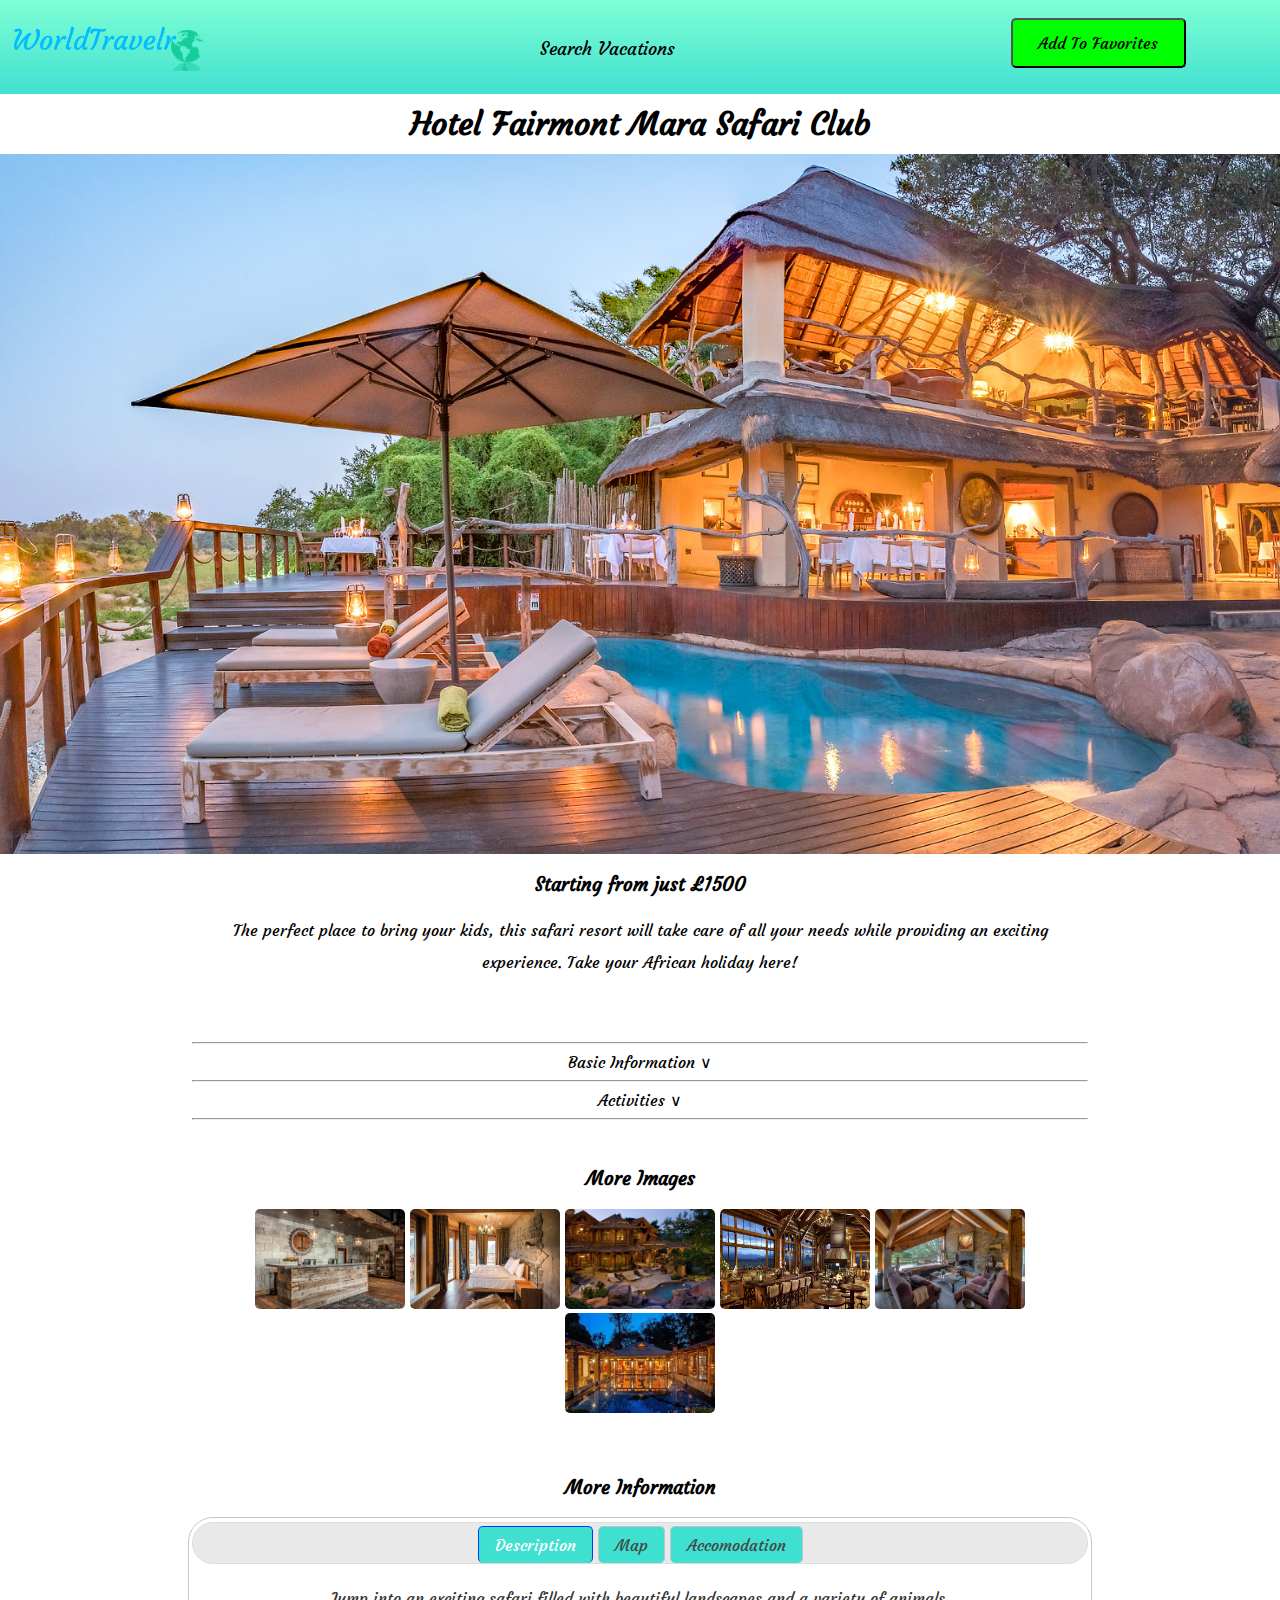
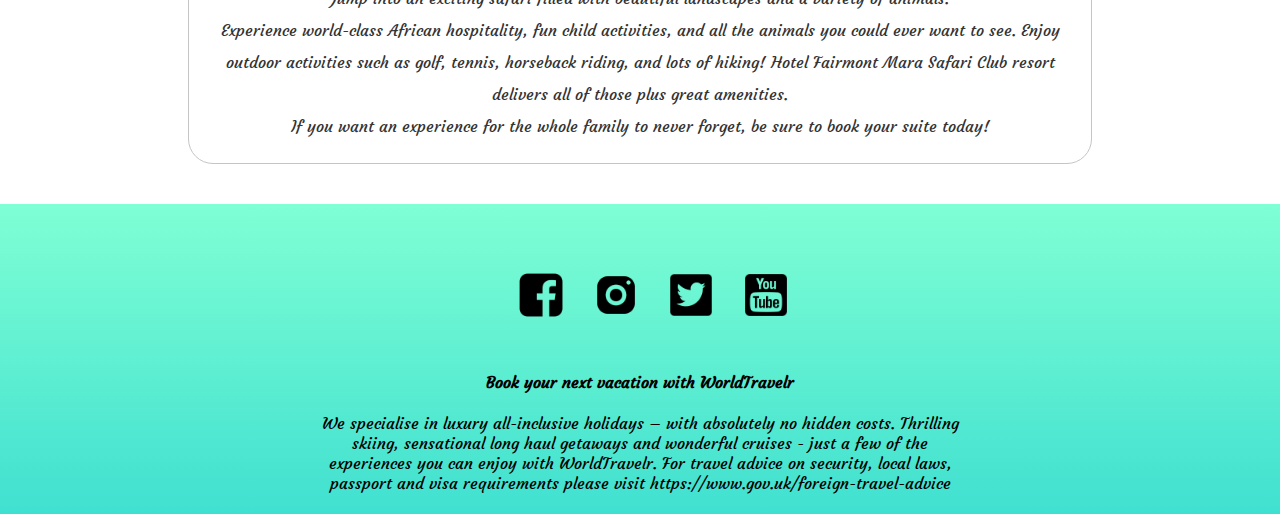
<file: resort6.html>
<!DOCTYPE html>
<html lang="en">
    <head>
        <meta charset="utf-8">
        <title></title>
        <link type="text/css" rel="stylesheet" href="css/styles.css">
        <link href="https://fonts.googleapis.com/css?family=Courgette|Open+Sans+Condensed:300&display=swap" rel="stylesheet">
        <link rel="stylesheet" href="jquery-ui-1.12.1/jquery-ui.min.css">
        <link rel="stylesheet" type="text/css" href="css/lightbox.min.css">
        <script>
            var data = {
            "id":"resort6",
            "destination":"Africa",
            "name":"Hotel Fairmont Mara Safari Club",
            "location":"Kenya",
            "comfortLevel": "3",
            "activities":["kids club","golf", "hiking", "horse riding", "tennis"],
            "price":1500,
            "startDate":"2018-05-25",
            "endDate":"2021-09-30",
            "short_description":"The perfect place to bring your kids, this safari resort will take care of all your needs while providing an exciting experience. Take your African holiday here!",
            "picture":"images/safari.jpg",
            "long_description":"Jump into an exciting safari filled with beautiful landscapes and a variety of animals. <br> Experience world-class African hospitality, fun child activities, and all the animals you could ever want to see. Enjoy outdoor activities such as golf, tennis, horseback riding, and lots of hiking! Hotel Fairmont Mara Safari Club resort delivers all of those plus great amenities. <br> If you want an experience for the whole family to never forget, be sure to book your suite today!",
            "url":"resort6.html"
        }
        </script>
    </head>

    <body>
        <header>
            <!-- Nav bar -->
            <nav>
                <ul>
                    <li class="logo"><a href="index.html"><img src="images/logo.png"></a></li>
                    <li><a href="search.html">Search Vacations</a></li>
                    <button id="" class="favorites-toggle"></button>
                </ul>
            </nav>
            <!-- end of nav bar -->
        </header>
        <div class="intro-content">
            <h1></h1>
            <img class="fill" src="">
        </div>
        <div class="small-content">
            <h3 class="price-jump"></h3>
            <p class="small-description"></p>
            <br><br>
            <hr>
            <a class="collapsible-link" href="index.html">Basic Information &or;</a>
            <div class="hidden-info">
                <p class="comfort-lvl"></p>
                <p class="destination"></p>
                <p class="location"></p>
            </div>
            <hr>
            <a class="collapsible-link" href="index.html">Activities &or;</a>
            <div class="hidden-info">
                <br>
                <table>
                </table>
            </div>
            <hr>
        </div>
        <br>
        <div class="more-images">
            <h3>More Images</h3>
            <a href="images/rustic-1.jpg" data-lightbox="image-1"><img class="thumbnail" src="images/rustic-1.jpg"></a>
            <a href="images/rustic-2.jpg" data-lightbox="image-2"><img class="thumbnail" src="images/rustic-2.jpg"></a>
            <a href="images/rustic-3.jpg" data-lightbox="image-3"><img class="thumbnail" src="images/rustic-3.jpg"></a>
            <a href="images/rustic-4.jpg" data-lightbox="image-4"><img class="thumbnail" src="images/rustic-4.jpg"></a>
            <a href="images/rustic-5.jpg" data-lightbox="image-5"><img class="thumbnail" src="images/rustic-5.jpg"></a>
            <a href="images/rustic-6.jpg" data-lightbox="image-6"><img class="thumbnail" src="images/rustic-6.jpg"></a>
        </div>
        <br><br>
        <div class="more-information">
            <h3>More Information</h3>
            <div id="tabs">
                <ul>
                    <li><a href="#description"><span>Description</span></a></li>
                    <li><a href="#map"><span>Map</span></a></li>
                    <li><a href="#accomodation"><span>Accomodation</span></a></li>
                </ul>
                <div id="description">
                    <p></p>
                </div>
                <div id="map">
                        <iframe src="https://www.google.com/maps/embed?pb=!1m18!1m12!1m3!1d31871.19549229541!2d35.18793223775839!3d-1.0920995357532028!2m3!1f0!2f0!3f0!3m2!1i1024!2i768!4f13.1!3m3!1m2!1s0x182c8785795b8497%3A0x4f03d75c7dcf66cc!2sHotel%20Fairmont%20Mara%20Safari%20Club!5e1!3m2!1sen!2suk!4v1575897969136!5m2!1sen!2suk" width="100%" height="500px" frameborder="0" style="border:0;" allowfullscreen=""></iframe>
                </div>
                <div id="accomodation">
                    <table>
                        <tr>
                            <td>King Room<br>
                                Amenities: WiFi, Laundry, Unlimited Drinks
                            </td>
                            <td><img class="tabbed-image" src="images/kingroom.jpg"></td>
                        </tr>
                        <tr>
                            <td>Double Queen Room<br>
                                Amenities: WiFi, Laundry
                            </td>
                            <td><img class="tabbed-image" src="images/queenroom.jpg"></td>
                        </tr>
                    </table>
                </div>
            </div>
            <br><br>
        </div>
        <!-- footer -->
        <footer>
            <ul>
                <li><a href="https://www.facebook.com"><img class="icon-link" src="images/facebook.png"></a></li>
                <li><a href="https://www.instagram.com"><img class="icon-link" src="images/instagram.png"></a></li>
                <li><a href="https://www.twitter.com"><img class="icon-link" src="images/twitter.png"></a></li>
                <li><a href="https://www.youtube.com"><img class="icon-link" src="images/youtube.png"></a></li>
            </ul>
            <div id="footertext">
                <h4>Book your next vacation with WorldTravelr</h4>
                <p>We specialise in luxury all-inclusive holidays – with absolutely no hidden costs. Thrilling skiing, sensational long haul getaways and wonderful cruises - just a few of the experiences you can enjoy with WorldTravelr. For travel advice on security, local laws, passport and visa requirements please visit https://www.gov.uk/foreign-travel-advice</p>
            </div>
        </footer>
        <script src="js/jquery-3.4.1.min.js"></script>
        <script src="jquery-ui-1.12.1/jquery-ui.min.js"></script>
        <script src="js/scripts.js"></script>
        <script src="js/lightbox.min.js"></script>
        <script>
            setData();
        </script>
    </body>
</html>
</file>
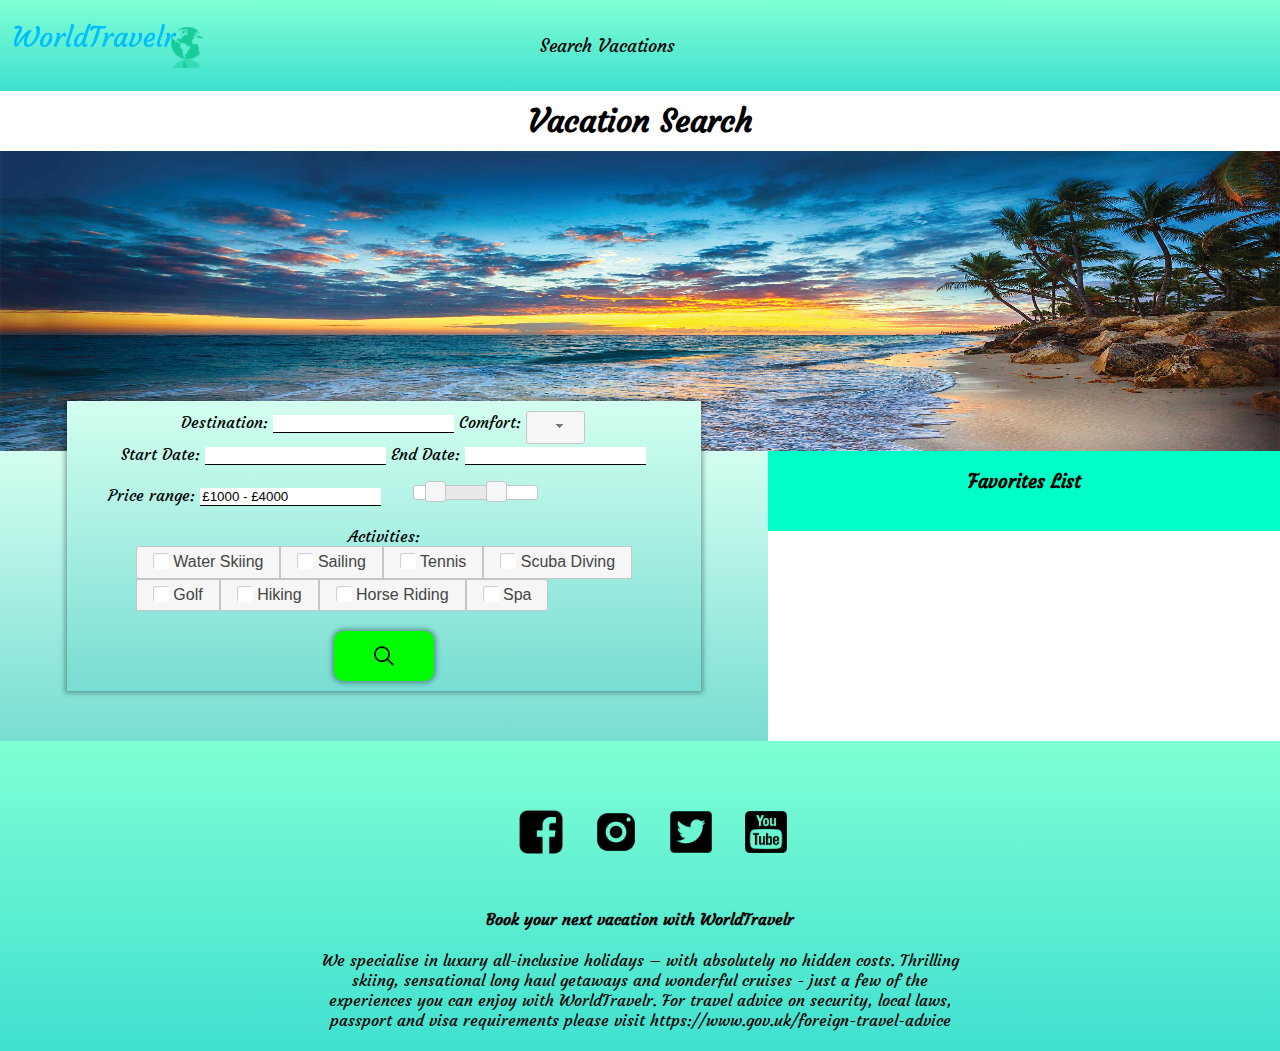
<file: search.html>
<!DOCTYPE html>
<html lang="en">
    <head>
        <meta charset="utf-8">
        <meta name="viewport" content="width=device-width,initial-scale=1.0;">
        <title>Search Results</title>
        <link href="https://fonts.googleapis.com/css?family=Courgette|Open+Sans+Condensed:300&display=swap" rel="stylesheet">
        <link type="text/css" rel="stylesheet" href="css/styles.css">
        <link rel="stylesheet" href="jquery-ui-1.12.1/jquery-ui.min.css">
        <script>
            var resorts = [
        {
            "id":"resort1",
            "destination":"Caribbean",
            "name":"Les Boucaniers",
            "location":"Martinique",
            "comfortLevel": "5",
            "activities":["water skiing", "tennis", "scuba diving", "spa"],
            "price":1254,
            "startDate":"2017-05-05",
            "endDate":"2019-12-31",
            "short_description":"The resort of Les Boucaniers is located on the laid-back beach-covered south coast of the island, and is perfectly placed for Martinique holidays that are both relaxing and awe-inspiring.",
            "picture":"images/resortpool.jpg",
            "long_description":"A divers' paradise in the Baie du Marin, a legendary spot.<br>Its bungalows are discreetly lodged in a tropical garden beside the white sand beach in superb Marin Bay. A magical site where you can enjoy a taste of everything, alone or with family or friends. Try water sports and the magnificent Club Med Spa*. You'll be enchanted by the exotic flavours of the local cuisine and the joyful spirit of the Caribbean.",
            "url":"resort1.html"
        },
        {
            "id":"resort2",
            "destination":"Indian Ocean",
            "name":"La Plantation d'Albion",
            "location":"Mauritius",
            "comfortLevel": "4",
            "activities":["kids club","golf", "scuba diving", "tennis", "sailing", "spa"],
            "price":2062,
            "startDate":"2017-01-01",
            "endDate":"2019-12-31",
            "short_description":"Beautifully located in one of the last remote creeks on the island, La Plantation d'Albion Club Med welcomes the most demanding of guests into a world of supreme refinement.",
            "picture":"images/infinityPool.jpg",
            "long_description":"In a remote beauty spot, savour the luxury of Mauritian lifestyle. <br> The idyllic natural setting is enhanced by the sublime decor designed by Marc Hertrich and Nicolas Adnet, and the Resort's top-end comfort is perfectly reflected in its beautifully spacious rooms. The exceptional CINQ MONDES Spa* and luxurious overflow pool add an ideally Zen touch.<br> The Resort is entirely devoted to fulfilling its guests' desires and offers discreet, personal service in its swimming areas, bars and 'Table Gourmet' restaurants.",
            "url":"resort2.html"
        },
        {
            "id":"resort3",
            "destination":"South America",
            "name":"Inkaterra Machu Picchu Pueblo Hotel",
            "location":"Peru",
            "comfortLevel": "5",
            "activities":["golf", "horse riding", "tennis", "spa"],
            "price":4075,
            "startDate":"2018-05-01",
            "endDate":"2018-10-25",
            "short_description":"Come and relax in one of the most luxurious Peruvian resorts, situated in the heart of the Andes mountain range. Experience beautiful views, supreme service, and activities for days.",
            "picture":"images/mountainPool.jpg",
            "long_description":"A rustic resort near Macchu Picchu, stay at this traveler's dream. <br> You will be amazed by the mountain air, and the five-star cabins you will live in during your stay. Views of the Andes mountains and the Peruvian rainforest will further enhance this experience. Enjoy horse riding, picturesque golf, or even a trip to our internationally acclaimed spa. <br> If you need a break from the activities, trap your palate and try any of our five restaurants on-site.",
            "url":"resort3.html"
        },
        {
            "id":"resort4",
            "destination":"Alps",
            "name":"Carlton Hotel St. Moritz",
            "location":"Switzerland",
            "comfortLevel": "3",
            "activities":["kids club","golf", "hiking", "horse riding", "spa"],
            "price":1789,
            "startDate":"2017-09-01",
            "endDate":"2020-06-30",
            "short_description":"Located in the Swiss Alps, the St. Moritz Resort and Spa will be your winter wonderland fantasy. Enjoy mountain activities and relax at the same time.",
            "picture":"images/AlpsChateau.jpg",
            "long_description":"Enjoy the majestic mountains of the Swiss Alps at the St. Moritz Resort and Spa. <br> Perfect for your inner outdoorsman, there are many things to do at this rustic chateau. Ride horses through the picturesque peaks or hike miles for the perfect view. Additionally, there are great activities for kids, so you can keep them distracted while you adventure. <br> Whatever you choose to do, the team will provide you with the best service possible and is committed to your comfort.",
            "url":"resort4.html"
        },
        {
            "id":"resort5",
            "destination":"Asia",
            "name":"Beach Villas Hotel",
            "location":"Singapore",
            "comfortLevel": "4",
            "activities":["water skiing", "scuba diving", "sailing", "spa"],
            "price":2745,
            "startDate":"2020-01-01",
            "endDate":"2020-12-31",
            "short_description":"Live in the lap of luxury at the Beach Villas Hotel, an aquatic heaven located in South Asia. Create your perfect holiday with a perfectly tailored experience, and allow us to spoil you.",
            "picture":"images/singapore.jpg",
            "long_description":"Visit the water of your dreams, when you stay at the Beach Villas Hotel. <br> This resort is beautifully tailored to provide the best water sports experience for anyone in the entirety of Asia. Hit the waves by going water skiing, sailing, or even go under the water and see the natural wildlife while scuba diving. <br> Once you need a break, indulge in our outdoor spa or enjoy a Michelin-starred dinner at our restaurants on premises. This resort promises not to disappoint.",
            "url":"resort5.html"
        },
        {
            "id":"resort6",
            "destination":"Africa",
            "name":"Hotel Fairmont Mara Safari Club",
            "location":"Kenya",
            "comfortLevel": "3",
            "activities":["kids club","golf", "hiking", "horse riding", "tennis"],
            "price":1500,
            "startDate":"2018-05-25",
            "endDate":"2021-09-30",
            "short_description":"The perfect place to bring your kids, this safari resort will take care of all your needs while providing an exciting experience. Take your African holiday here!",
            "picture":"images/safari.jpg",
            "long_description":"Jump into an exciting safari filled with beautiful landscapes and a variety of animals. <br> Experience world-class African hospitality, fun child activities, and all the animals you could ever want to see. Enjoy outdoor activities such as golf, tennis, horseback riding, and lots of hiking! Hotel Fairmont Mara Safari Club resort delivers all of those plus great amenities. <br> If you want an experience for the whole family to never forget, be sure to book your suite today!",
            "url":"resort6.html"
        },
        {
            "id":"resort7",
            "destination":"North and Central America",
            "name":"The Kahala Hotel & Resort",
            "location":"Hawaii",
            "comfortLevel": "5",
            "activities":["kids club","golf", "scuba diving", "tennis", "sailing", "spa", "water skiing", "scuba diving", "hiking", "horse riding"],
            "price":5000,
            "startDate":"2019-01-01",
            "endDate":"2024-12-31",
            "short_description":"Nestled on the most beautiful corner of Hawaii's Oahu Island, The Kahala Resort will take your breath away and deliver one of the best resort stays of your life. ",
            "picture":"images/hawaii.jpg",
            "long_description":"Make all your dreams come true in one of the most beautiful places on Earth. <br> The top-notch amenities and pristine service offered by The Kahala Resort is unmatched anywhere else. Enjoy a virtually unlimited set of daily activities to participate in, and visit our world-renowed spa for a relaxing afternoon. <br> Additionally, take advantage of our five-star dining and poolside bars for an added flair to your time. Kids are welcome as well, and have a separate set of activities.",
            "url":"resort7.html"
        }
    ]
        </script>
    </head>

    <body>
        <header>
            <!-- Nav bar -->
            <nav>
                <ul>
                    <li class="logo"><a href="index.html"><img src="images/logo.png"></a></li>
                    <li><a href="search.html">Search Vacations</a></li>
                </ul>
            </nav>
            <!-- end of nav bar -->
        </header>
        <h1>Vacation Search</h1>
        <img class="small-fill" src="images/search-pic.jpg">
        <div id="search-page-full">
            <div id="search-results">
                <div class="search" id="smaller-search">
                    <label for="destination">Destination:</label>
                    <input id="destination" type="text">
                    <label for="comfort">Comfort:</label>
                    <select name="comfort" id="comfort">
                        <option value="" selected></option>
                        <option value=3>3</option>
                        <option value=4>4</option>
                        <option value=5>5</option>
                    </select><br>
                    <label for="start-date">Start Date:</label>
                    <input type="text" id="start-date">
                    <label for="end-date">End Date:</label>
                    <input type="text" id="end-date">
                    <br><br>
                    <label for="amount">Price range:</label>
                    <input type="text" id="amount" readonly class="goldSliderText">
                    <div id="slider-range"></div>
                    <br><br>
                    <label for="activities">Activities:</label><br>
                    <div id="activities">
                        <input type="checkbox" id="water-skiing">
                        <label for="water-skiing">Water Skiing</label>
                        <input type="checkbox" id="sailing">
                        <label for="sailing">Sailing</label>
                        <input type="checkbox" id="tennis">
                        <label for="tennis">Tennis</label>
                        <input type="checkbox" id="scuba-diving">
                        <label for="scuba-diving">Scuba Diving</label><br>
                        <input type="checkbox" id="golf">
                        <label for="golf">Golf</label>
                        <input type="checkbox" id="hiking">
                        <label for="hiking">Hiking</label>
                        <input type="checkbox" id="horse-riding">
                        <label for="horse-riding">Horse Riding</label>
                        <input type="checkbox" id="spa">
                        <label for="spa">Spa</label>
                    </div>
                    <br><br>
                    <a class="search-link" href="search.html"><img class="search-img" src="images/glass.png"></a>
                </div>
            </div>
            <div id="favorites-list">
                <h3>Favorites List</h3>
                <div id="favorites-list-items"></div>
                <br>
                <div id="favorites-list-button"></div>
            </div>
        </div>
        <!-- footer -->
        <footer>
            <ul>
                <li><a href="https://www.facebook.com"><img class="icon-link" src="images/facebook.png"></a></li>
                <li><a href="https://www.instagram.com"><img class="icon-link" src="images/instagram.png"></a></li>
                <li><a href="https://www.twitter.com"><img class="icon-link" src="images/twitter.png"></a></li>
                <li><a href="https://www.youtube.com"><img class="icon-link" src="images/youtube.png"></a></li>
            </ul>
            <div id="footertext">
                <h4>Book your next vacation with WorldTravelr</h4>
                <p>We specialise in luxury all-inclusive holidays – with absolutely no hidden costs. Thrilling skiing, sensational long haul getaways and wonderful cruises - just a few of the experiences you can enjoy with WorldTravelr. For travel advice on security, local laws, passport and visa requirements please visit https://www.gov.uk/foreign-travel-advice</p>
            </div>
        </footer>
        <script src="js/jquery-3.4.1.min.js"></script>
        <script src="jquery-ui-1.12.1/jquery-ui.min.js"></script>
        <script src="js/scripts.js"></script>
        <script src="js/form.js"></script>
        <script>
            showResults();
            showFavorites();
        </script>
        <script>
            $(document).tooltip();
        </script>
        <!-- drag and drop function -->
        <script>
            $(function () {
                $('#search-results .resort-small').draggable({
                    revert: true,
                });
                $('#favorites-list-items').droppable({
                    tolerance: "touch",
                    drop: function(event, ui) {
                        var list = $(this),
                        move = ui.draggable,
                        obj = $(move).children("a[href='#']").children(":first-child");
                        resortId = obj.attr('id');
                        var toAdd = obj.attr('data-add');
                        if (toAdd === 'true') {
                            var favResorts = JSON.parse(localStorage.getItem('favResorts'));
                            favResorts.push(resortId);
                            localStorage.setItem("favResorts", JSON.stringify(favResorts));
                            addFavoriteDisplay(resortId);
                            setButtonAttrs($(".favorites-toggle[id='"+resortId+"']"), 'Delete From Favorites', 'red', 'false');
                            dragDropReverse();
                        }
                    }
                })
            });
        </script>
    </body>
</html>
</file>
<file: css/styles.css>
html, body {
    width: 100%;
    margin: 0px;
    padding: 0px;
    overflow-x: hidden; 
}

html {
    height: 100%;
}

body {
    font-family: 'Courgette', cursive;
    /* font-family: 'Open Sans Condensed', sans-serif; */
    min-height: 100%;
}

footer {
    background-image: linear-gradient(to bottom, aquamarine 0%, turquoise 100%);
    width: 100%;
    overflow: hidden;
}
 nav {
    background-image: linear-gradient(to bottom, aquamarine 0%, turquoise 100%);
    overflow: hidden;
 }

nav ul li, footer ul li {
    display: inline-block;
    padding-right: 10px;
    padding-left: 10px;
    vertical-align: middle;

}

footer ul {
    padding-top: 50px;
    width: 24%;
    margin-left:auto;
    margin-right: auto;
}

nav ul {
    padding: 0;
    font-size: 18px;
}

.logo {
    padding-right: 25%;
}

.logo a img {
    height: 50px;
}

.fill {
    display: block;
    height: 700px;
    width: 100%;
    margin: 0;
    padding: 0;
    position: relative;
}

.small-fill {
    display: block;
    height: 300px;
    width: 100%;
    margin: 0;
    padding: 0;
    position: relative;
}

footer h4, footer p {
    text-align: center;
}

#footertext {
    padding-top: 10px;
    padding-bottom: 5px;
}

#footertext p {
    width: 50%;
    margin-left: auto;
    margin-right: auto;
}

.icon-link {
    height: 50px;
    width: 50px;
    transition: 0.5s;
}

.icon-link:hover {
    transform: scale(1.25);
}

.search {
    margin-right: auto;
    margin-left: auto;
    text-align: center;
    width: 80%;
    padding: 10px;
    box-shadow: 0 0 5px 2px rgba(0,0,0,.35);
    transform: translateY(-50px);
    background-image: linear-gradient(to bottom, aquamarine 0%, turquoise 100%);
}

#smaller-search {
    background-image: linear-gradient(to bottom, rgb(211, 255, 240) 0%, rgb(120, 221, 211) 100%);
}

.ui-field-contain .ui-controlgroup-controls {
    width: auto;
}

#comfort {
    width: 30%;
}

input[type=text] {
    border: none;
    border-bottom: solid 1px black;
}

#slider-range {
    width: 20%;
    float: right;
    margin-right: 25%;
    margin-left: 0;
}

#amount {
    margin-right: 0;
}

h1 {
    text-align: center;
    white-space: nowrap;
    overflow: hidden;
    margin: 0 auto;
    animation: animated-text 10s linear 1;
    padding-top: 10px;
    padding-bottom: 10px;
}

@keyframes animated-text {
    0% {width: 0%}
    100% {width: 100%}
}

.small-content {
    text-align: center;
    width: 70%;
    margin-left: auto;
    margin-right: auto;
}

.small-content p {
    line-height: 2em;
}

.price-jump {
    text-align: center;
    animation: price-jump 5s linear infinite;

}

@keyframes price-jump {
    0% {transform: scale(1)}
    50% {transform: scale(1.5)}
    100% {transform: scale(1);}
}

.hidden-info {
    display: none;
}

a {
    text-decoration-line: none;
}

.collapsible-link {
    color: black;
}

.collapsible-link:hover {
    color: aquamarine;
}

h3 {
    text-align: center;
}

.more-images {
    text-align: center;
    width: 70%;
    margin: auto;
}

.thumbnail {
    width: 150px;
    height: 100px;
    border-radius: 5px;
}

#tabs {
    width: 70%;
    margin:auto;
    border-radius: 25px;
    font-family: 'Courgette', cursive;
}

#tabs .ui-tabs-nav {
    height: 2.35em; 
    text-align: center;
    border-radius: 25px;
}

#tabs .ui-tabs-nav li {
    display: inline-block; 
    float: none; 
    top: 0px; 
    margin: 0em; 
    padding-bottom: 0px;
    background-color: turquoise;
    text-decoration-color: black;
    border-radius: 5px;
}

.tabbed-image {
    width: 400px;
    margin-left: 60%;
    border-radius: 25px;
}

#description {
    text-align: center;
    margin: auto;
    padding: 2%;
    line-height: 2em;
}

.hidden-info table {
    margin-left: 15%;
}

table p {
    font-size: larger;
}

.favorites-toggle {
    margin-left: 25%;
    border-radius: 5px;
    font-family: 'Courgette', 'cursive';
    font-size: 16px;
    height: 50px;
    width: 175px;
}

.small {
    width: 200px;
    height: 25px;
    font-size: 15px;
    margin: auto;
}

#search-page-full {
    height: 100%;
    width: 100%;
}

#search-results {
    background-image: linear-gradient(to bottom, rgb(211, 255, 240) 0%, rgb(120, 221, 211) 100%);
    width: 60%;
    /* height: 100%; */
    float: left;
}

#favorites-list {
    background-color: rgb(0, 255, 200);
    width: 40%;
    float: right;
}

h2 {
    text-align: center;
}

.search-img {
    height: 20px;
    margin-top: 15px;
    width: auto;
}

.search-link {
    margin: auto;
    display: block;
    width: 100px;
    height: 50px;
    border-radius: 10px;
    background-color: lime;
    box-shadow: 0 0 5px 2px rgba(0,0,0,.35);
}

.search-link:hover {
    background-color: rgba(0, 255, 0, 0.336);
}

.resort-small {
    width: 50%;
    margin: auto;
    background-color: white;
    /* box-shadow: 0 0 5px 2px rgba(0,0,0,.35); */
    text-align: center;
    transition: 0.25s;
}

.resort-small-img {
    height: inherit;
    width: 100%;
}

.resort-small:hover {
    box-shadow: 0 0 10px 5px rgba(0,0,0,.35);
}

a {
    color: black;
}

#favorites-clear {
    border-radius: 5px;
    font-family: 'Courgette', 'cursive';
    width: 200px;
    height: 25px;
    font-size: 15px;
    display: block;
    margin-left: auto;
    margin-right: auto;
    background-color: red;
}
</file>
